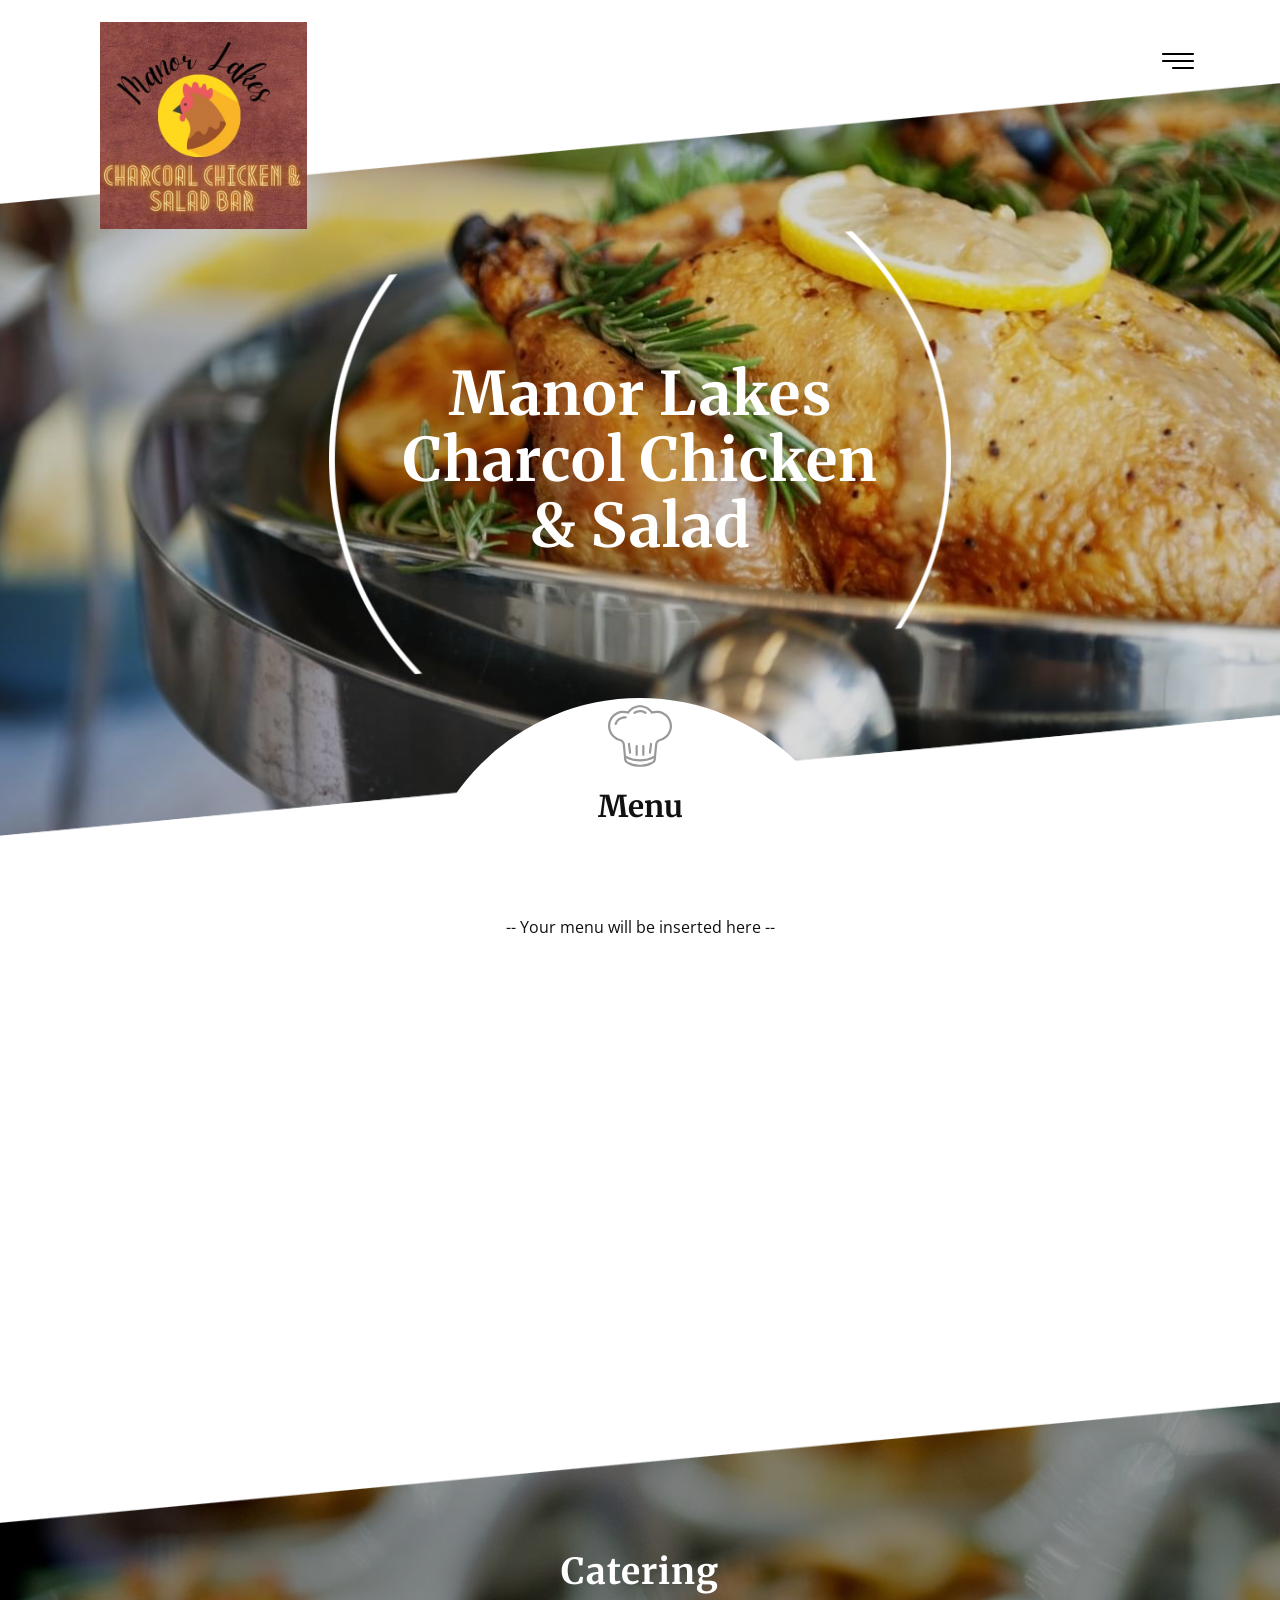
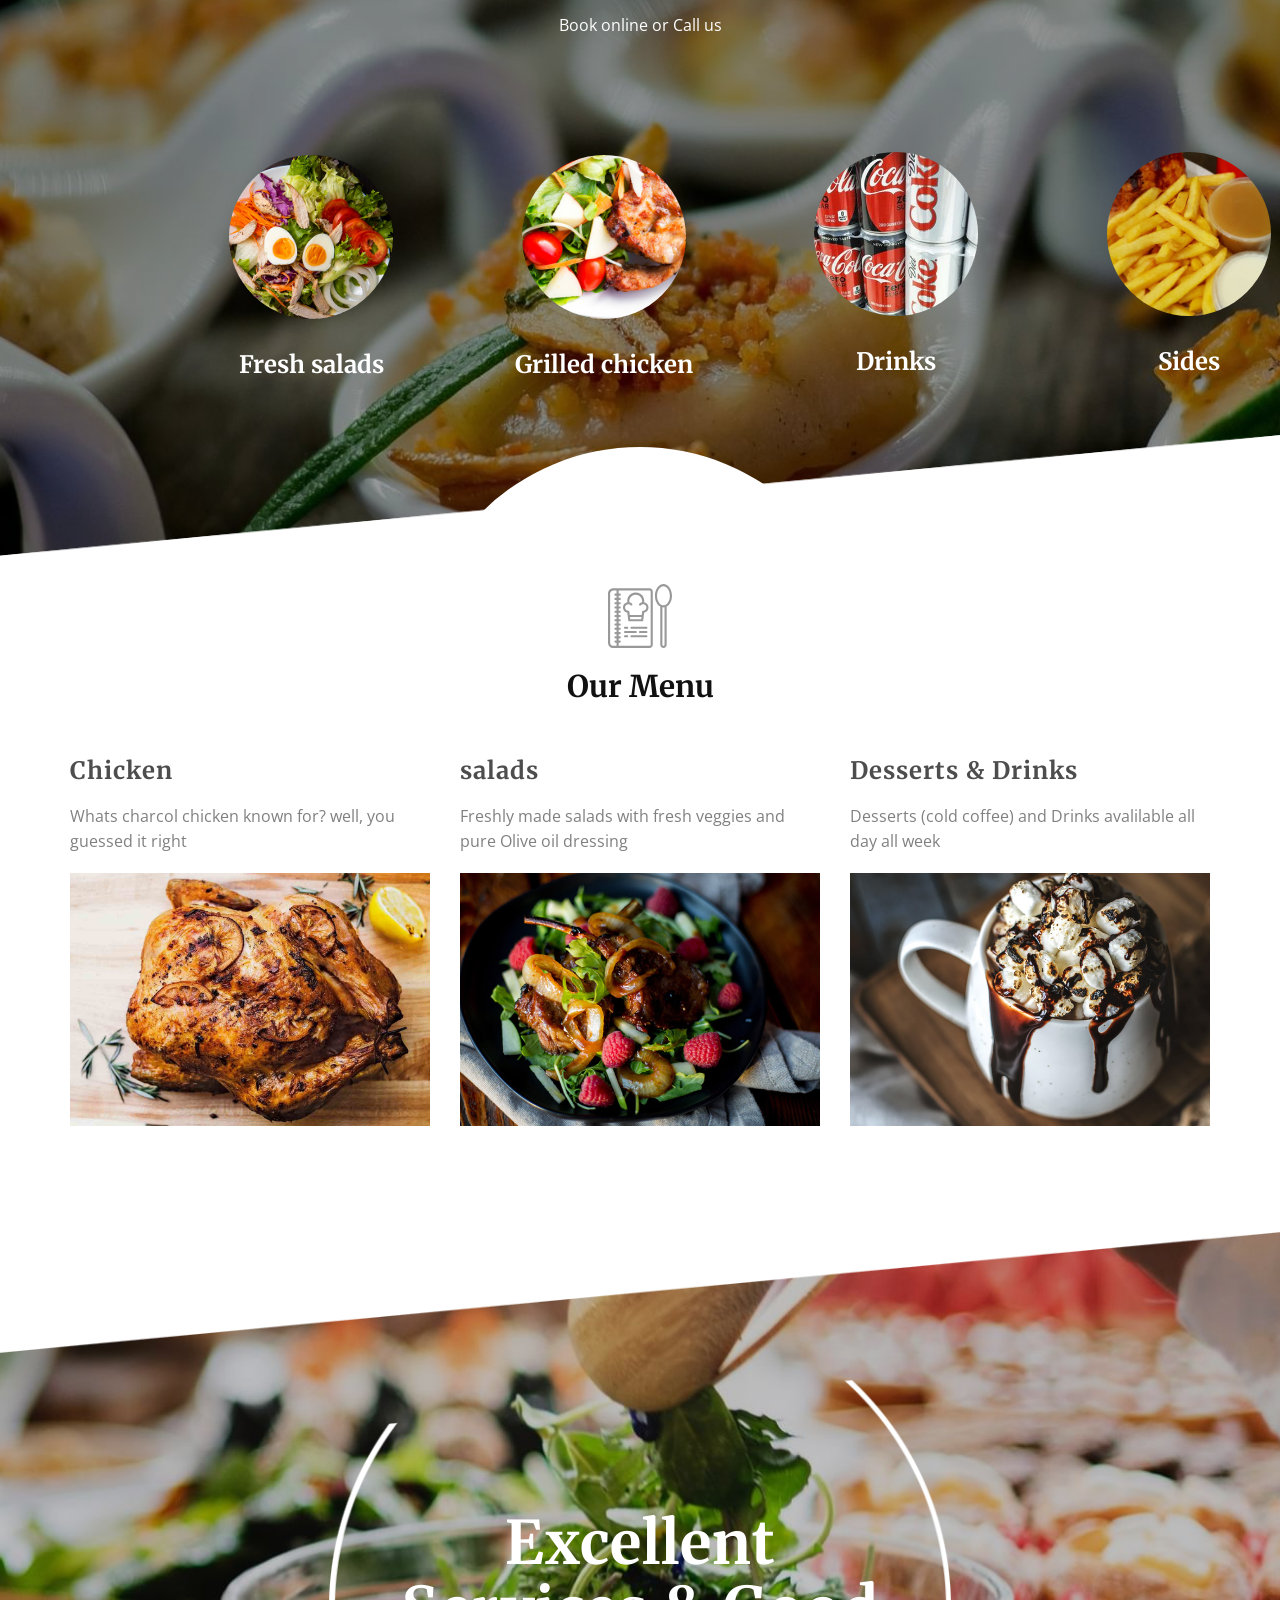
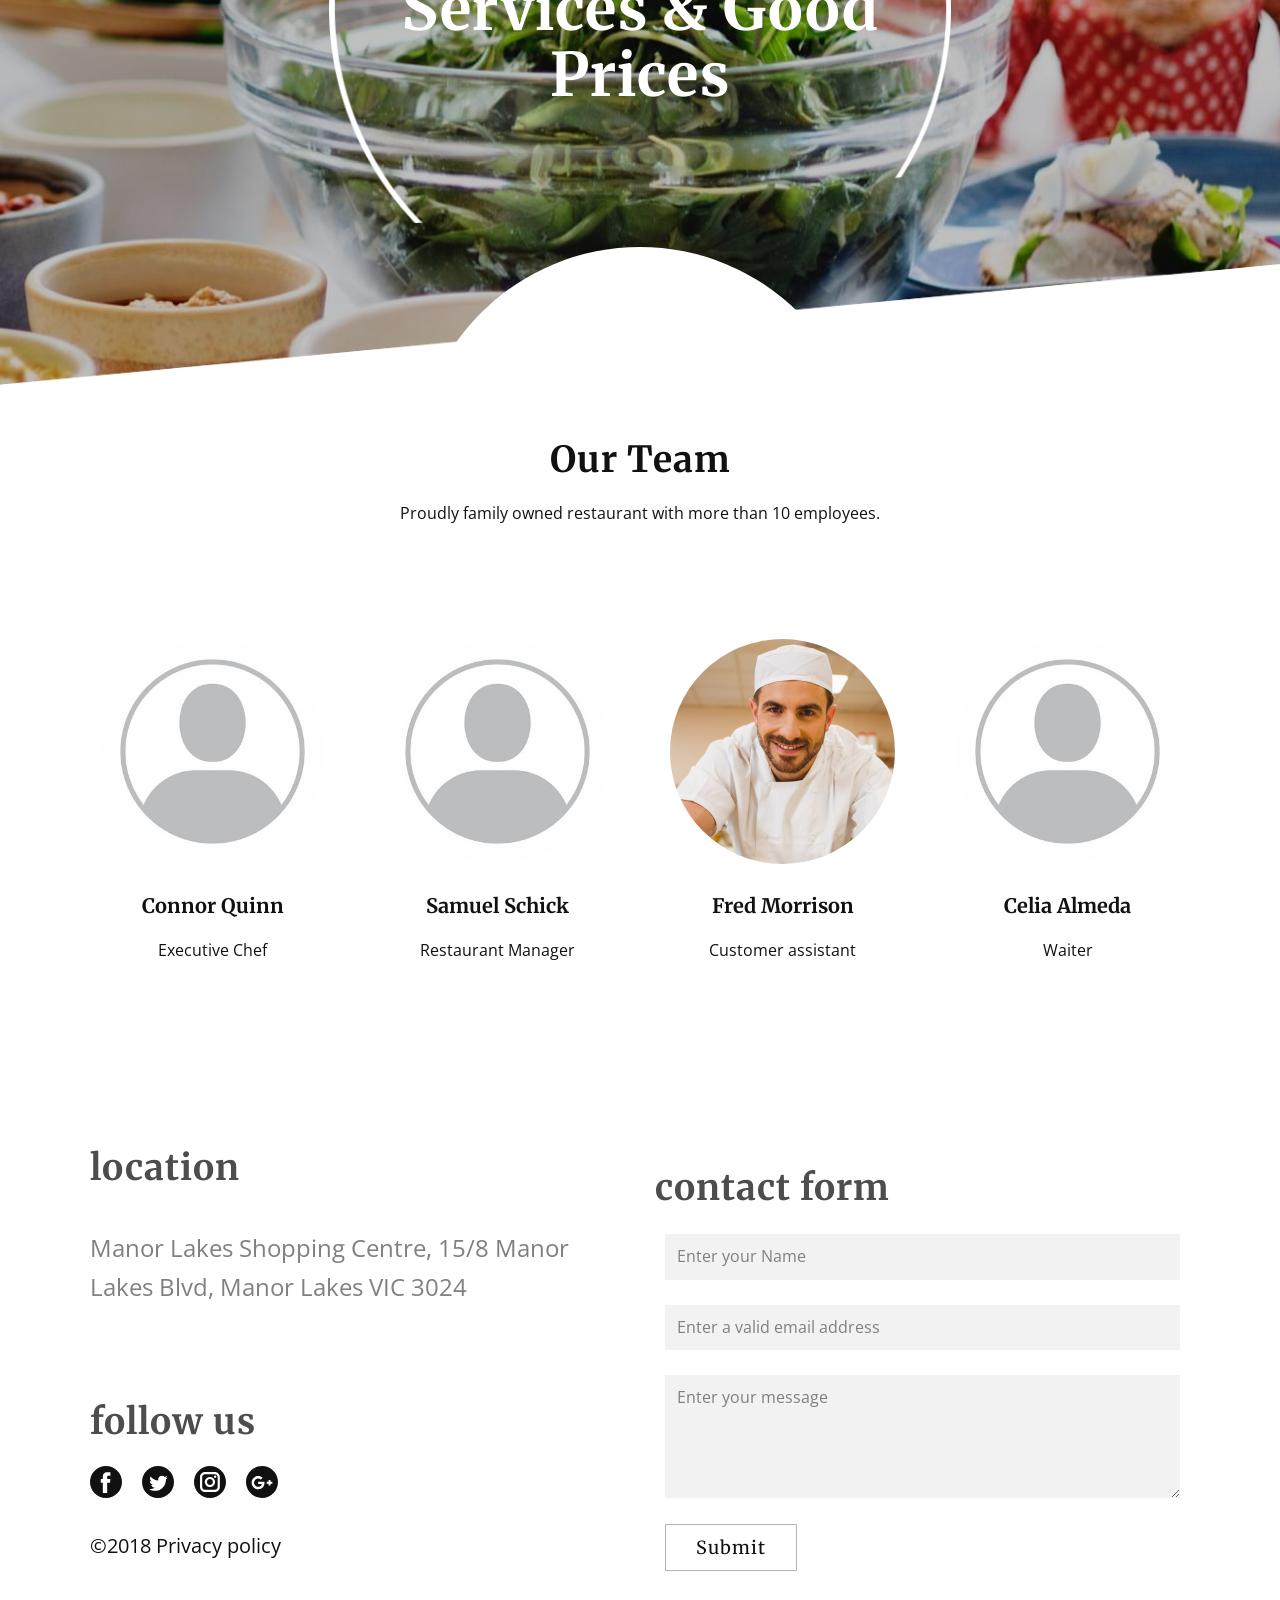
<file: index.html>
<!DOCTYPE html>
<html style="font-size: 16px;">
  <head>
    <meta name="viewport" content="width=device-width, initial-scale=1.0">
    <meta charset="utf-8">
    <meta name="keywords" content="Enjoy the
                      exceptional
                      flavor, hight quality, Enjoy the
                      exceptional
                      flavor">
    <meta name="description" content="">
    <meta name="page_type" content="np-template-header-footer-from-plugin">
    <title>Menu</title>
    <title>Contact</title>
    <title>About</title>


    <link rel="stylesheet" href="nicepage.css" media="screen">
<link rel="stylesheet" href="Page-2.css" media="screen">
    <script class="u-script" type="text/javascript" src="jquery-1.9.1.min.js" defer=""></script>
    <script class="u-script" type="text/javascript" src="nicepage.js" defer=""></script>
    <meta name="generator" content="Nicepage 3.23.8, nicepage.com">
    <link id="u-theme-google-font" rel="stylesheet" href="https://fonts.googleapis.com/css?family=Merriweather:300,300i,400,400i,700,700i,900,900i|Open+Sans:300,300i,400,400i,600,600i,700,700i,800,800i">
    
    
    
    
    
    
    
    
    
    
    <script type="application/ld+json">{
		"@context": "http://schema.org",
		"@type": "Organization",
		"name": "",
		"logo": "images/chick.jpeg"
}</script>
    <meta name="theme-color" content="#ff5126">
    <meta property="og:title" content="Menusa">
    <meta property="og:type" content="website">
  </head>
  <body data-home-page="https://website618741.nicepage.io/Page-2.html?version=5b42fac5-e768-43ec-b245-42ec8cf5adbe" data-home-page-title="Mesnu" class="u-body u-overlap"><header class="u-clearfix u-header u-header" id="sec-ae7a"><div class="u-clearfix u-sheet u-valign-middle-xs u-sheet-1">
        <nav class="u-align-left u-menu u-menu-dropdown u-nav-spacing-25 u-offcanvas u-menu-1" data-responsive-from="XL">
          <div class="menu-collapse" style="font-size: 1.25rem;">
            <a class="u-button-style u-nav-link u-text-black" href="#" style="padding: 6px 16px; font-size: calc(1em + 12px);">
              <svg class="u-svg-link" preserveAspectRatio="xMidYMin slice" viewBox="0 0 384.97 384.97" style="undefined"><use xlink:href="#svg-eb02"></use></svg>
              <svg xmlns="http://www.w3.org/2000/svg" xmlns:xlink="http://www.w3.org/1999/xlink" version="1.1" id="svg-eb02" x="0px" y="0px" viewBox="0 0 384.97 384.97" style="enable-background:new 0 0 384.97 384.97;" xml:space="preserve" class="u-svg-content"><g><g id="Menu_1_"><path d="M12.03,120.303h360.909c6.641,0,12.03-5.39,12.03-12.03c0-6.641-5.39-12.03-12.03-12.03H12.03    c-6.641,0-12.03,5.39-12.03,12.03C0,114.913,5.39,120.303,12.03,120.303z"></path><path d="M372.939,180.455H12.03c-6.641,0-12.03,5.39-12.03,12.03s5.39,12.03,12.03,12.03h360.909c6.641,0,12.03-5.39,12.03-12.03    S379.58,180.455,372.939,180.455z"></path><path d="M372.939,264.667H132.333c-6.641,0-12.03,5.39-12.03,12.03c0,6.641,5.39,12.03,12.03,12.03h240.606    c6.641,0,12.03-5.39,12.03-12.03C384.97,270.056,379.58,264.667,372.939,264.667z"></path>
</g><g></g><g></g><g></g><g></g><g></g><g></g>
</g><g></g><g></g><g></g><g></g><g></g><g></g><g></g><g></g><g></g><g></g><g></g><g></g><g></g><g></g><g></g></svg>
            </a>
          </div>
          <div class="u-nav-container">
            <ul class="u-nav u-spacing-25 u-unstyled u-nav-1"><li class="u-nav-item"><a class="u-button-style u-nav-link" href="Page-2.html" style="padding: 8px 0px;">Our Menu</a>

</li></ul>
          </div>
          <div class="u-nav-container-collapse">
            <div class="u-align-center u-black u-container-style u-inner-container-layout u-opacity u-opacity-95 u-sidenav">
              <div class="u-sidenav-overflow">
                <div class="u-menu-close"></div>
                <ul class="u-align-center u-nav u-popupmenu-items u-unstyled u-nav-2"><li class="u-nav-item"><a class="u-button-style u-nav-link" href="Page-2.html" style="padding: 8px 0px;">Our Menu</a>
                  <ul class="u-align-center u-nav u-popupmenu-items u-unstyled u-nav-2"><li class="u-nav-item"><a class="u-button-style u-nav-link" href="Page-2.html" style="padding: 8px 0px;">Contact us</a>
                    <ul class="u-align-center u-nav u-popupmenu-items u-unstyled u-nav-2"><li class="u-nav-item"><a class="u-button-style u-nav-link" href="Page-2.html" style="padding: 8px 0px;">About us</a>

</li></ul>
              </div>
            </div>
            <div class="u-black u-menu-overlay u-opacity u-opacity-70"></div>
          </div>
          <style class="darkreader darkreader--sync" media="screen"></style>
        </nav>
        <a href="#" class="u-image u-logo u-image-1" src="">
          <img src="images/chick.jpeg" class="u-logo-image u-logo-image-1">
        </a>
      </div><style class="darkreader darkreader--sync" media="screen"></style><style class="darkreader darkreader--sync" media="screen"></style><style class="darkreader darkreader--sync" media="screen"></style><style class="darkreader darkreader--sync" media="screen"></style><style class="darkreader darkreader--sync" media="screen"></style><style class="darkreader darkreader--sync" media="screen"></style></header>
    <style class="darkreader darkreader--sync" media="screen"></style>
    <style class="darkreader darkreader--sync" media="screen"></style>
    <style class="darkreader darkreader--sync" media="screen"></style>
    <section class="u-clearfix u-image u-shading u-section-1" id="carousel_020b">
      <style class="darkreader darkreader--sync" media="screen"></style>
      <style class="darkreader darkreader--sync" media="screen"></style>
      <style class="darkreader darkreader--sync" media="screen"></style>
      <style class="darkreader darkreader--sync" media="screen"></style>
      <style class="darkreader darkreader--sync" media="screen"></style>
      <div class="u-container-style u-expanded-width u-group u-image u-image-1">
        <div class="u-container-layout u-container-layout-1">
          <img src="images/bd59666e996bb8829ad08ab39512bc92.png" alt="" class="u-border-no-bottom u-border-no-left u-border-no-right u-border-no-top u-image u-image-contain u-image-default u-image-2">
          <div class="u-shape u-shape-circle u-white u-shape-1"></div>
        </div>
      </div>
      <div class="u-align-center u-border-no-bottom u-border-no-left u-border-no-right u-border-no-top u-container-style u-group u-group-2">
        <div class="u-container-layout u-valign-middle u-container-layout-2">
          <h1 class="u-text u-text-body-alt-color u-text-1">Manor Lakes<br> Charcol Chicken<br> & Salad
          </h1>
        </div>
      </div>
    </section>
    <section class="u-clearfix u-section-2" id="carousel_8173">
      <div class="u-clearfix u-sheet u-sheet-1">
        <div class="u-align-center u-container-style u-group u-group-1">
          <div class="u-container-layout u-container-layout-1"><span class="u-icon u-icon-circle u-text-grey-40 u-icon-1"><svg class="u-svg-link" preserveAspectRatio="xMidYMin slice" viewBox="0 0 58 58"><use xlink:href="#svg-5bf9"></use></svg><svg xmlns="http://www.w3.org/2000/svg" xmlns:xlink="http://www.w3.org/1999/xlink" version="1.1" id="svg-5bf9" x="0px" y="0px" viewBox="0 0 58 58" style="enable-background:new 0 0 58 58;" xml:space="preserve" class="u-svg-content"><g><path d="M45.768,6.161c-1.884-0.244-3.766-0.099-5.608,0.432C37.517,3.106,33.399,1.047,29,1.047s-8.517,2.06-11.16,5.546   c-1.842-0.529-3.724-0.675-5.608-0.432C5.318,7.057,0.06,12.974,0.001,19.925c-0.055,6.503,4.307,12.141,10.608,13.709   c1.496,0.372,2.6,1.653,2.746,3.188l0.838,8.803l-0.001,0l0.479,5.029c0.204,2.146,2.92,3.619,4.062,4.147   c0.163,0.075,0.294,0.131,0.381,0.167c3.142,1.323,6.514,1.984,9.886,1.984c3.371,0,6.74-0.661,9.877-1.982   c0.702-0.29,4.215-1.864,4.449-4.316l0.479-5.029l-0.001,0l0.838-8.803c0.146-1.535,1.25-2.816,2.746-3.188   C53.692,32.065,58.055,26.428,58,19.925C57.94,12.974,52.682,7.057,45.768,6.161z M38.108,53.125   c-5.789,2.438-12.429,2.439-18.222-0.002c-1.247-0.52-3.134-1.724-3.223-2.658l-0.124-1.298c3.955,1.912,8.137,2.88,12.46,2.88   s8.505-0.968,12.46-2.88l-0.124,1.298C41.248,51.399,39.36,52.604,38.108,53.125z M46.908,31.692   c-2.317,0.577-4.027,2.563-4.254,4.94l-0.968,10.162c-4.004,2.151-8.268,3.252-12.686,3.252s-8.682-1.101-12.686-3.252   l-0.968-10.162c-0.227-2.378-1.937-4.363-4.254-4.94c-5.4-1.344-9.139-6.176-9.092-11.75c0.051-5.958,4.56-11.029,10.489-11.797   c0.504-0.065,1.009-0.099,1.513-0.099c1.313,0,2.621,0.222,3.903,0.663l0.724,0.249l0.43-0.634C21.298,5.021,25.014,3.047,29,3.047   s7.702,1.974,9.941,5.278l0.43,0.634l0.724-0.249c1.774-0.61,3.596-0.8,5.416-0.564C51.439,8.913,55.949,13.984,56,19.942   C56.047,25.517,52.308,30.349,46.908,31.692z"></path><path d="M18.876,35.055c-0.548,0.068-0.937,0.568-0.868,1.116l1,8c0.063,0.506,0.494,0.876,0.991,0.876   c0.042,0,0.083-0.003,0.125-0.008c0.548-0.068,0.937-0.568,0.868-1.116l-1-8C19.923,35.374,19.418,34.992,18.876,35.055z"></path><path d="M26,37.047c-0.552,0-1,0.447-1,1v8c0,0.553,0.448,1,1,1s1-0.447,1-1v-8C27,37.494,26.552,37.047,26,37.047z"></path><path d="M39.124,35.055c-0.543-0.063-1.048,0.319-1.116,0.868l-1,8c-0.068,0.548,0.32,1.048,0.868,1.116   c0.042,0.005,0.084,0.008,0.125,0.008c0.497,0,0.928-0.37,0.991-0.876l1-8C40.061,35.623,39.672,35.123,39.124,35.055z"></path><path d="M32,37.047c-0.552,0-1,0.447-1,1v8c0,0.553,0.448,1,1,1c0.552,0,1-0.447,1-1v-8C33,37.494,32.552,37.047,32,37.047z"></path><path d="M16.011,11.047c-8.348-0.071-9.973,6.717-9.987,6.786c-0.119,0.539,0.223,1.072,0.762,1.19   c0.072,0.016,0.145,0.023,0.215,0.023c0.459,0,0.874-0.318,0.976-0.786c0.012-0.053,1.211-5.329,8.013-5.214   c0.535-0.037,1.005-0.438,1.011-0.989S16.563,11.053,16.011,11.047z"></path><path d="M23.389,7.255c-0.437,0.338-0.518,0.966-0.18,1.403c0.337,0.437,0.966,0.516,1.403,0.181   c0.041-0.033,4.222-3.182,8.816,0.027c0.174,0.122,0.374,0.181,0.572,0.181c0.316,0,0.626-0.149,0.821-0.428   c0.316-0.452,0.206-1.076-0.247-1.392C29.943,3.994,25.233,5.833,23.389,7.255z"></path>
</g><g></g><g></g><g></g><g></g><g></g><g></g><g></g><g></g><g></g><g></g><g></g><g></g><g></g><g></g><g></g></svg></span>
            <h3 class="u-text u-text-1">Menu</h3>
            <br> <br>
            <p>-- Your menu will be inserted here --</p>

          </div>
        </div>
        
       
      <style class="darkreader darkreader--sync" media="screen"></style>
      <style class="darkreader darkreader--sync" media="screen"></style>
      <style class="darkreader darkreader--sync" media="screen"></style>
      <style class="darkreader darkreader--sync" media="screen"></style>
      <style class="darkreader darkreader--sync" media="screen"></style>
    </section>
    <section class="u-clearfix u-image u-shading u-section-3" id="carousel_9de9">
      <style class="darkreader darkreader--sync" media="screen"></style>
      <style class="darkreader darkreader--sync" media="screen"></style>
      <style class="darkreader darkreader--sync" media="screen"></style>
      <style class="darkreader darkreader--sync" media="screen"></style>
      <style class="darkreader darkreader--sync" media="screen"></style>
      <div class="u-container-style u-expanded-width u-group u-image u-image-1">
        <div class="u-container-layout u-container-layout-1">
          <div class="u-shape u-shape-circle u-white u-shape-1"></div>
        </div>
      </div>
      <div class="u-clearfix u-gutter-30 u-layout-wrap u-layout-wrap-1">
        <div class="u-gutter-0 u-layout">
          <div class="u-layout-row">
            <div class="u-container-style u-layout-cell u-left-cell u-size-15 u-size-30-md u-layout-cell-1">
              <div class="u-container-layout u-valign-middle-xl u-valign-top-lg u-valign-top-md u-container-layout-2">
                <div alt="" class="u-image u-image-circle u-image-2"></div>
                <h4 class="u-align-center u-text u-text-1">Fresh salads</h4>
              </div>
            </div>
            <div class="u-container-style u-layout-cell u-size-15 u-size-30-md u-layout-cell-2">
              <div class="u-container-layout u-valign-middle-xl u-valign-top-lg u-valign-top-md u-container-layout-3">
                <div alt="" class="u-image u-image-circle u-image-3"></div>
                <h4 class="u-align-center u-text u-text-2">Grilled chicken</h4>
              </div>
            </div>
            <div class="u-container-style u-layout-cell u-size-15 u-size-30-md u-layout-cell-3">
              <div class="u-container-layout u-valign-top-md u-container-layout-4">
                <div alt="" class="u-image u-image-circle u-image-4"></div>
                <h4 class="u-align-center u-text u-text-3">Drinks</h4>
              </div>
            </div>
            <div class="u-container-style u-layout-cell u-right-cell u-size-15 u-size-30-md u-layout-cell-4">
              <div class="u-container-layout u-valign-top-md u-container-layout-5">
                <div alt="" class="u-image u-image-circle u-image-5"></div>
                <h4 class="u-align-center u-text u-text-4">Sides</h4>
              </div>
            </div>
          </div>
        </div>
      </div>
      <div class="u-align-center u-container-style u-group u-group-2">
        <div class="u-container-layout u-valign-middle u-container-layout-6">
          <h2 class="u-text u-text-5">Catering</h2>
          <p class="u-text u-text-6"> Book online or Call us</p>
        </div>
      </div>
    </section>
    <section class="u-clearfix u-expanded-width-xl u-section-4" id="carousel_b182">
      <div class="u-clearfix u-sheet u-sheet-1">
        <div class="u-align-center u-container-style u-group u-group-1">
          <div class="u-container-layout u-valign-middle u-container-layout-1"><span class="u-icon u-icon-circle u-text-grey-40 u-icon-1"><svg class="u-svg-link" preserveAspectRatio="xMidYMin slice" viewBox="0 0 512.00003 512.00003"><use xlink:href="#svg-4855"></use></svg><svg xmlns="http://www.w3.org/2000/svg" viewBox="0 0 512.00003 512.00003" id="svg-4855" class="u-svg-content"><path d="m42.667969 512h290.132812c14.136719 0 25.597657-11.460938 25.597657-25.601562v-426.664063c0-14.140625-11.460938-25.601563-25.597657-25.601563h-290.132812c-23.554688.027344-42.6406252 19.113282-42.667969 42.667969v392.53125c.0273438 23.554688 19.113281 42.640625 42.667969 42.667969zm298.664062-452.265625v426.664063c0 4.714843-3.820312 8.535156-8.53125 8.535156h-247.46875v-25.601563h8.535157c4.710937 0 8.53125-3.820312 8.53125-8.53125 0-4.714843-3.820313-8.535156-8.53125-8.535156h-8.535157v-17.066406h8.535157c4.710937 0 8.53125-3.820313 8.53125-8.53125 0-4.714844-3.820313-8.535157-8.53125-8.535157h-8.535157v-17.066406h8.535157c4.710937 0 8.53125-3.820312 8.53125-8.53125 0-4.714844-3.820313-8.535156-8.53125-8.535156h-8.535157v-17.066406h8.535157c4.710937 0 8.53125-3.820313 8.53125-8.535156 0-4.710938-3.820313-8.53125-8.53125-8.53125h-8.535157v-17.066407h8.535157c4.710937 0 8.53125-3.820312 8.53125-8.535156 0-4.710937-3.820313-8.53125-8.53125-8.53125h-8.535157v-17.066406h8.535157c4.710937 0 8.53125-3.820313 8.53125-8.535157 0-4.710937-3.820313-8.53125-8.53125-8.53125h-8.535157v-17.066406h8.535157c4.710937 0 8.53125-3.824218 8.53125-8.535156s-3.820313-8.535156-8.53125-8.535156h-8.535157v-17.066406h8.535157c4.710937 0 8.53125-3.820313 8.53125-8.53125 0-4.714844-3.820313-8.535157-8.53125-8.535157h-8.535157v-17.066406h8.535157c4.710937 0 8.53125-3.820313 8.53125-8.53125 0-4.714844-3.820313-8.535156-8.53125-8.535156h-8.535157v-17.066407h8.535157c4.710937 0 8.53125-3.820312 8.53125-8.53125 0-4.714843-3.820313-8.535156-8.53125-8.535156h-8.535157v-17.066406h8.535157c4.710937 0 8.53125-3.820312 8.53125-8.535156 0-4.710938-3.820313-8.53125-8.53125-8.53125h-8.535157v-17.066406h8.535157c4.710937 0 8.53125-3.820313 8.53125-8.535157 0-4.710937-3.820313-8.53125-8.53125-8.53125h-8.535157v-25.601562h247.46875c4.710938 0 8.53125 3.820312 8.53125 8.535156zm-324.265625 17.066406c0-14.140625 11.460938-25.601562 25.601563-25.601562h25.597656v25.601562h-8.53125c-4.714844 0-8.535156 3.820313-8.535156 8.53125 0 4.714844 3.820312 8.535157 8.535156 8.535157h8.53125v17.066406h-8.53125c-4.714844 0-8.535156 3.820312-8.535156 8.53125 0 4.714844 3.820312 8.535156 8.535156 8.535156h8.53125v17.066406h-8.53125c-4.714844 0-8.535156 3.820313-8.535156 8.535156 0 4.710938 3.820312 8.53125 8.535156 8.53125h8.53125v17.066407h-8.53125c-4.714844 0-8.535156 3.820312-8.535156 8.535156 0 4.710937 3.820312 8.53125 8.535156 8.53125h8.53125v17.066406h-8.53125c-4.714844 0-8.535156 3.820313-8.535156 8.535157 0 4.710937 3.820312 8.53125 8.535156 8.53125h8.53125v17.066406h-8.53125c-4.714844 0-8.535156 3.824218-8.535156 8.535156s3.820312 8.535156 8.535156 8.535156h8.53125v17.066406h-8.53125c-4.714844 0-8.535156 3.820313-8.535156 8.53125 0 4.714844 3.820312 8.535157 8.535156 8.535157h8.53125v17.066406h-8.53125c-4.714844 0-8.535156 3.820313-8.535156 8.53125 0 4.714844 3.820312 8.535156 8.535156 8.535156h8.53125v17.066407h-8.53125c-4.714844 0-8.535156 3.820312-8.535156 8.53125 0 4.714843 3.820312 8.535156 8.535156 8.535156h8.53125v17.066406h-8.53125c-4.714844 0-8.535156 3.820312-8.535156 8.535156 0 4.710938 3.820312 8.53125 8.535156 8.53125h8.53125v17.066406h-8.53125c-4.714844 0-8.535156 3.820313-8.535156 8.535157 0 4.710937 3.820312 8.53125 8.535156 8.53125h8.53125v17.066406h-8.53125c-4.714844 0-8.535156 3.820313-8.535156 8.535156 0 4.710938 3.820312 8.53125 8.535156 8.53125h8.53125v25.601563h-25.597656c-14.140625 0-25.601563-11.460938-25.601563-25.601563zm0 0"></path><path d="m154.503906 229.65625 3.414063 27.402344 4.265625 34.132812c.535156 4.277344 4.171875 7.484375 8.484375 7.476563h102.398437c4.304688-.003907 7.933594-3.207031 8.464844-7.476563l4.265625-34.132812 3.414063-27.402344c20.25-3.644531 35.003906-21.234375 35.0625-41.808594.058593-20.578125-14.59375-38.253906-34.824219-42.011718 3.71875-26.417969-8.292969-52.578126-30.75-66.976563-22.457031-14.402344-51.242188-14.402344-73.699219 0-22.457031 14.398437-34.46875 40.558594-30.75 66.976563-20.246094 3.738281-34.921875 21.421874-34.863281 42.011718.058593 20.585938 14.835937 38.1875 35.101562 41.808594zm67.363282 51.945312h-43.664063l-2.136719-17.066406h91.597656l-2.132812 17.066406zm-77.832032-111.976562c4.789063-4.8125 11.304688-7.511719 18.097656-7.492188h.972657l.855469.050782c6.425781.476562 12.4375 3.359375 16.835937 8.074218 3.246094 3.300782 8.53125 3.410157 11.914063.25 3.382812-3.164062 3.621093-8.449218.542968-11.90625-5.804687-6.1875-13.324218-10.492187-21.597656-12.367187-.632812-3.195313-.964844-6.441406-.988281-9.699219 0-28.277344 22.921875-51.203125 51.199219-51.203125 28.277343 0 51.199218 22.925781 51.199218 51.203125-.035156 3.261719-.378906 6.515625-1.023437 9.71875-8.273438 1.867188-15.796875 6.171875-21.597657 12.355469-2.171874 2.210937-2.976562 5.421875-2.101562 8.394531.878906 2.972656 3.296875 5.238282 6.320312 5.914063 3.023438.675781 6.179688-.335938 8.238282-2.652344 4.398437-4.714844 10.410156-7.597656 16.835937-8.074219l.855469-.050781h1.007812c9.144532 0 17.59375 4.878906 22.167969 12.800781s4.574219 17.679688 0 25.601563c-4.574219 7.917969-13.023437 12.800781-22.167969 12.800781-.363281.046875-.722656.117188-1.078124.210938-.605469.058593-1.203126.179687-1.78125.367187-.457032.183594-.898438.40625-1.316407.664063-.511719.273437-.996093.601562-1.441406.972656-.371094.359375-.710937.746094-1.015625 1.164062-.796875 1.273438-1.414062 2.652344-1.832031 4.09375l-3.339844 26.648438h-95.863281l-3.335938-26.65625c-.097656-.371094-.21875-.730469-.367187-1.082032-.199219-1.089843-.6875-2.105468-1.414063-2.9375-.332031-.460937-.703125-.886718-1.121094-1.269531-.410156-.339843-.855468-.640625-1.320312-.898437-.9375-.628906-2.027344-1-3.15625-1.066406-.355469-.097657-.71875-.171876-1.085938-.222657-10.355468.003907-19.691406-6.234375-23.65625-15.804687-3.960937-9.566406-1.769531-20.582032 5.558594-27.902344zm0 0"></path><path d="m136.535156 358.398438h17.066406c4.710938 0 8.53125-3.820313 8.53125-8.53125 0-4.714844-3.820312-8.535157-8.53125-8.535157h-17.066406c-4.714844 0-8.535156 3.820313-8.535156 8.535157 0 4.710937 3.820312 8.53125 8.535156 8.53125zm0 0"></path><path d="m307.199219 341.332031h-119.464844c-4.714844 0-8.535156 3.820313-8.535156 8.535157 0 4.710937 3.820312 8.53125 8.535156 8.53125h119.464844c4.714843 0 8.535156-3.820313 8.535156-8.53125 0-4.714844-3.820313-8.535157-8.535156-8.535157zm0 0"></path><path d="m153.601562 409.601562h-17.066406c-4.714844 0-8.535156 3.820313-8.535156 8.53125 0 4.714844 3.820312 8.535157 8.535156 8.535157h17.066406c4.710938 0 8.53125-3.820313 8.53125-8.535157 0-4.710937-3.820312-8.53125-8.53125-8.53125zm0 0"></path><path d="m307.199219 409.601562h-119.464844c-4.714844 0-8.535156 3.820313-8.535156 8.53125 0 4.714844 3.820312 8.535157 8.535156 8.535157h119.464844c4.714843 0 8.535156-3.820313 8.535156-8.535157 0-4.710937-3.820313-8.53125-8.535156-8.53125zm0 0"></path><path d="m136.535156 392.535156h85.332032c4.710937 0 8.53125-3.824218 8.53125-8.535156s-3.820313-8.535156-8.53125-8.535156h-85.332032c-4.714844 0-8.535156 3.824218-8.535156 8.535156s3.820312 8.535156 8.535156 8.535156zm0 0"></path><path d="m307.199219 375.464844h-51.199219c-4.710938 0-8.535156 3.824218-8.535156 8.535156s3.824218 8.535156 8.535156 8.535156h51.199219c4.714843 0 8.535156-3.824218 8.535156-8.535156s-3.820313-8.535156-8.535156-8.535156zm0 0"></path><path d="m443.734375 0c-37.640625 0-68.269531 42.113281-68.269531 93.867188 0 39.304687 17.683594 72.992187 42.667968 86.953124v305.578126c0 14.140624 11.460938 25.601562 25.601563 25.601562 14.136719 0 25.597656-11.460938 25.597656-25.601562v-305.578126c24.988281-13.960937 42.667969-47.648437 42.667969-86.953124 0-51.753907-30.625-93.867188-68.265625-93.867188zm8.53125 486.398438c0 4.714843-3.820313 8.535156-8.53125 8.535156-4.714844 0-8.535156-3.820313-8.535156-8.535156v-299.476563c5.636719 1.082031 11.429687 1.082031 17.066406 0zm5.316406-318.667969-.179687.070312c-8.703125 3.8125-18.601563 3.8125-27.304688 0l-.179687-.070312c-21.554688-9.097657-37.382813-38.722657-37.382813-73.863281 0-42.34375 22.960938-76.800782 51.199219-76.800782 28.234375 0 51.199219 34.457032 51.199219 76.800782 0 35.140624-15.828125 64.765624-37.351563 73.863281zm0 0"></path></svg></span>
            <h3 class="u-text u-text-1">Our Menu</h3>
          </div>
        </div>
        <div class="u-clearfix u-expanded-width-lg u-expanded-width-md u-expanded-width-xl u-expanded-width-xs u-gutter-30 u-layout-wrap u-layout-wrap-1">
          <div class="u-layout">
            <div class="u-layout-row">
              <div class="u-align-left-lg u-align-left-sm u-align-left-xs u-container-style u-layout-cell u-left-cell u-size-20 u-size-20-md u-layout-cell-1">
                <div class="u-container-layout u-valign-top-md">
                  <h2 class="u-text u-text-grey-70 u-text-2">Chicken</h2>
                  <p class="u-text u-text-grey-50 u-text-3"> Whats charcol chicken known for? well, you guessed it right</p>
                  <img src="images/56df4d594b6cfe89c3cab7a6f6be1b07.jpeg" alt="" class="u-expanded-width u-image u-image-default u-image-1">
                </div>
              </div>
              <div class="u-align-left-lg u-align-left-sm u-align-left-xs u-container-style u-layout-cell u-size-20 u-size-20-md u-layout-cell-2">
                <div class="u-container-layout u-valign-top-md">
                  <h2 class="u-text u-text-grey-70 u-text-4">salads</h2>
                  <p class="u-text u-text-grey-50 u-text-5">Freshly made salads with fresh veggies and pure Olive oil dressing</p>
                  <img src="images/9e0024470b0f8316708609efdc4d2f57.jpeg" alt="" class="u-expanded-width u-image u-image-default u-image-2">
                </div>
              </div>
              <div class="u-align-left-lg u-align-left-sm u-align-left-xs u-container-style u-layout-cell u-right-cell u-size-20 u-size-20-md u-layout-cell-3">
                <div class="u-container-layout u-valign-top-md">
                  <h2 class="u-text u-text-grey-70 u-text-6">Desserts & Drinks</h2>
                  <p class="u-text u-text-grey-50 u-text-7">Desserts (cold coffee) and Drinks avalilable all day all week</p>
                  <img src="images/b81dc61f5cc588090e947e2da8347594.jpeg" alt="" class="u-expanded-width u-image u-image-default u-image-3">
                </div>
              </div>
            </div>
          </div>
        </div>
      </div>
      <style class="darkreader darkreader--sync" media="screen"></style>
      <style class="darkreader darkreader--sync" media="screen"></style>
      <style class="darkreader darkreader--sync" media="screen"></style>
      <style class="darkreader darkreader--sync" media="screen"></style>
      <style class="darkreader darkreader--sync" media="screen"></style>
    </section>
    <section class="u-clearfix u-image u-shading u-section-5" id="carousel_d423">
      <style class="darkreader darkreader--sync" media="screen"></style>
      <style class="darkreader darkreader--sync" media="screen"></style>
      <style class="darkreader darkreader--sync" media="screen"></style>
      <style class="darkreader darkreader--sync" media="screen"></style>
      <style class="darkreader darkreader--sync" media="screen"></style>
      <div class="u-container-style u-expanded-width u-group u-image u-image-1">
        <div class="u-container-layout u-container-layout-1">
          <img src="images/bd59666e996bb8829ad08ab39512bc92.png" alt="" class="u-border-no-bottom u-border-no-left u-border-no-right u-border-no-top u-image u-image-contain u-image-default u-image-2">
          <div class="u-shape u-shape-circle u-white u-shape-1"></div>
        </div>
      </div>
      <div class="u-align-center u-border-no-bottom u-border-no-left u-border-no-right u-border-no-top u-container-style u-group u-group-2">
        <div class="u-container-layout u-valign-middle u-container-layout-2">
          <h1 class="u-text u-text-body-alt-color u-text-1">Excellent<br> Services &amp; good<br> Prices
          </h1>
        </div>
      </div>
    </section>
    <section class="u-clearfix u-section-6" id="sec-c3b4">
      <div class="u-clearfix u-sheet u-sheet-1">
        <div class="u-align-center u-container-style u-expanded-width-md u-expanded-width-sm u-expanded-width-xs u-group u-group-1">
          <div class="u-container-layout u-valign-middle u-container-layout-1">
            <h2 class="u-text u-text-1">Our Team</h2>
            <p class="u-text u-text-2">Proudly family owned restaurant with more than 10 employees. </p>
          </div>
        </div>
        <div class="u-clearfix u-expanded-width u-gutter-0 u-layout-wrap u-layout-wrap-1">
          <div class="u-layout">
            <div class="u-layout-row">
              <div class="u-align-center u-container-style u-layout-cell u-left-cell u-size-15 u-size-30-md u-layout-cell-1">
                <div class="u-container-layout u-valign-top u-container-layout-2">
                  <div alt="" class="u-align-left u-image u-image-circle u-image-1"></div>
                  <h5 class="u-custom-font u-heading-font u-text u-text-3">Connor Quinn</h5>
                  <p class="u-text u-text-4">Executive Chef</p>
                </div>
              </div>
              <div class="u-align-center u-container-style u-layout-cell u-size-15 u-size-30-md u-layout-cell-2">
                <div class="u-container-layout u-valign-top u-container-layout-3">
                  <div alt="" class="u-align-left u-image u-image-circle u-image-2"></div>
                  <h5 class="u-custom-font u-heading-font u-text u-text-5">Samuel Schick</h5>
                  <p class="u-text u-text-6">Restaurant Manager</p>
                </div>
              </div>
              <div class="u-align-center u-container-style u-layout-cell u-size-15 u-size-30-md u-layout-cell-3">
                <div class="u-container-layout u-valign-top u-container-layout-4">
                  <div alt="" class="u-align-left u-image u-image-circle u-image-3"></div>
                  <h5 class="u-custom-font u-heading-font u-text u-text-7">Fred Morrison</h5>
                  <p class="u-text u-text-8">Customer assistant </p>
                </div>
              </div>
              <div class="u-align-center u-container-style u-layout-cell u-right-cell u-size-15 u-size-30-md u-layout-cell-4">
                <div class="u-container-layout u-valign-top u-container-layout-5">
                  <div alt="" class="u-align-left u-image u-image-circle u-image-4"></div>
                  <h5 class="u-custom-font u-heading-font u-text u-text-9">Celia Almeda</h5>
                  <p class="u-text u-text-10">Waiter</p>
                </div>
              </div>
            </div>
          </div>
        </div>
      </div>
      <style class="darkreader darkreader--sync" media="screen"></style>
      <style class="darkreader darkreader--sync" media="screen"></style>
      <style class="darkreader darkreader--sync" media="screen"></style>
      <style class="darkreader darkreader--sync" media="screen"></style>
      <style class="darkreader darkreader--sync" media="screen"></style>
    </section>
    <section class="u-clearfix u-expanded-width-xl u-section-7" id="sec-3ced">
      <div class="u-clearfix u-sheet u-sheet-1">
        <div class="u-clearfix u-expanded-width u-gutter-30 u-layout-wrap u-layout-wrap-1">
          <div class="u-gutter-0 u-layout">
            <div class="u-layout-row">
              <div class="u-size-30">
                <div class="u-layout-col">
                  <div class="u-align-center-lg u-container-style u-layout-cell u-left-cell u-size-30 u-layout-cell-1">
                    <div class="u-container-layout u-valign-top-lg u-valign-top-xl u-container-layout-1">
                      <h2 class="u-text u-text-grey-70 u-text-1">location</h2>
                      <p class="u-text u-text-grey-50 u-text-2">Manor Lakes Shopping Centre, 15/8 Manor Lakes Blvd, Manor Lakes VIC 3024 &nbsp;
                      </p>
                    </div>
                  </div>
                  <div class="u-align-left u-container-style u-layout-cell u-left-cell u-size-30 u-layout-cell-2">
                    <div class="u-container-layout u-valign-middle-lg u-valign-top-md u-container-layout-2">
                      <h2 class="u-text u-text-grey-70 u-text-3">follow us</h2>
                      <div class="u-social-icons u-spacing-20 u-social-icons-1">
                        <a class="u-social-url" target="_blank" href=""><span class="u-icon u-icon-circle u-social-facebook u-social-icon u-icon-1"><svg class="u-svg-link" preserveAspectRatio="xMidYMin slice" viewBox="0 0 112.2 112.2"><use xlink:href="#svg-05cd"></use></svg><svg x="0px" y="0px" viewBox="0 0 112.2 112.2" style="enable-background:new 0 0 112.2 112.2;" xml:space="preserve" id="svg-05cd" class="u-svg-content"><path d="M56.1,0C25.1,0,0,25.1,0,56.1c0,31,25.1,56.1,56.1,56.1c31,0,56.1-25.1,56.1-56.1C112.2,25.1,87.1,0,56.1,0z M71.6,34.3h-8.2c-1.3,0-3.2,0.7-3.2,3.5v7.6h11.3l-1.3,12.9h-10V95H45V58.3h-7.2V45.4H45v-8.3c0-6,2.8-15.3,15.3-15.3l11.2,0V34.3z "></path></svg></span>
                        </a>
                        <a class="u-social-url" target="_blank" href=""><span class="u-icon u-icon-circle u-social-icon u-social-twitter u-icon-2"><svg class="u-svg-link" preserveAspectRatio="xMidYMin slice" viewBox="0 0 112.2 112.2"><use xlink:href="#svg-ed78"></use></svg><svg x="0px" y="0px" viewBox="0 0 112.2 112.2" style="enable-background:new 0 0 112.2 112.2;" xml:space="preserve" id="svg-ed78" class="u-svg-content"><path d="M56.1,0C25.1,0,0,25.1,0,56.1s25.1,56.1,56.1,56.1s56.1-25.1,56.1-56.1S87.1,0,56.1,0z M83.8,47.3 c0,0.6,0,1.2,0,1.7c0,17.7-13.5,38.2-38.2,38.2c-7.6,0-14.6-2.2-20.6-6c1,0.1,2.1,0.2,3.2,0.2c6.3,0,12.1-2.1,16.7-5.7 c-5.9-0.1-10.8-4-12.5-9.3c0.8,0.2,1.7,0.2,2.5,0.2c1.2,0,2.4-0.2,3.5-0.5c-6.1-1.2-10.8-6.7-10.8-13.1c0-0.1,0-0.1,0-0.2 c1.8,1,3.9,1.6,6.1,1.7c-3.6-2.4-6-6.5-6-11.2c0-2.5,0.7-4.8,1.8-6.7c6.6,8.1,16.5,13.5,27.6,14c-0.2-1-0.3-2-0.3-3.1 c0-7.4,6-13.4,13.4-13.4c3.9,0,7.3,1.6,9.8,4.2c3.1-0.6,5.9-1.7,8.5-3.3c-1,3.1-3.1,5.8-5.9,7.4c2.7-0.3,5.3-1,7.7-2.1 C88.7,43,86.4,45.4,83.8,47.3z"></path></svg></span>
                        </a>
                        <a class="u-social-url" target="_blank" href=""><span class="u-icon u-icon-circle u-social-icon u-social-instagram u-icon-3"><svg class="u-svg-link" preserveAspectRatio="xMidYMin slice" viewBox="0 0 112.2 112.2"><use xlink:href="#svg-556d"></use></svg><svg x="0px" y="0px" viewBox="0 0 112.2 112.2" style="enable-background:new 0 0 112.2 112.2;" xml:space="preserve" id="svg-556d" class="u-svg-content"><path d="M56.1,0C25.1,0,0,25.1,0,56.1c0,31,25.1,56.1,56.1,56.1c31,0,56.1-25.1,56.1-56.1C112.2,25.1,87.1,0,56.1,0z M90.6,73.4c0,9.6-7.8,17.5-17.5,17.5H38.6c-9.6,0-17.5-7.9-17.5-17.6V38.8c0-9.6,7.8-17.5,17.5-17.5h34.5c9.6,0,17.5,7.8,17.5,17.5 V73.4z"></path><path d="M73.1,28.9H38.6c-5.4,0-9.9,4.4-9.9,9.9v34.5c0,5.4,4.4,9.9,9.9,9.9h34.5c5.4,0,9.9-4.4,9.9-9.9V38.8 C83,33.4,78.6,28.9,73.1,28.9z M55.9,74C46,74,38,66,38,56.1c0-9.9,8-17.9,17.9-17.9c9.9,0,17.9,8,17.9,17.9 C73.8,66,65.8,74,55.9,74z M74.3,41.9c-2.3,0-4.2-1.9-4.2-4.2s1.9-4.2,4.2-4.2c2.3,0,4.2,1.9,4.2,4.2S76.6,41.9,74.3,41.9z"></path><path d="M55.9,45.8c-5.7,0-10.4,4.6-10.3,10.3c0,5.7,4.6,10.3,10.3,10.3s10.3-4.6,10.3-10.3 C66.2,50.4,61.6,45.8,55.9,45.8z"></path></svg></span>
                        </a>
                        <a class="u-social-url" target="_blank" href=""><span class="u-icon u-icon-circle u-social-google u-social-icon u-icon-4"><svg class="u-svg-link" preserveAspectRatio="xMidYMin slice" viewBox="0 0 112.2 112.2"><use xlink:href="#svg-af15"></use></svg><svg x="0px" y="0px" viewBox="0 0 112.2 112.2" style="enable-background:new 0 0 112.2 112.2;" xml:space="preserve" id="svg-af15" class="u-svg-content"><path d="M56.1,0C25.1,0,0,25.1,0,56.1s25.1,56.1,56.1,56.1c31,0,56.1-25.1,56.1-56.1S87.1,0,56.1,0z M60.1,73.8 c-5.7,7.4-16.3,9.5-24.9,6.6c-9.1-3-15.8-12.2-15.6-21.9c-0.5-11.9,10-22.9,21.9-23.1c6.1-0.5,12,1.8,16.6,5.7 c-1.9,2.1-3.8,4.1-5.9,6.1c-4.1-2.5-8.9-4.3-13.7-2.7c-7.6,2.2-12.3,11.2-9.4,18.7c2.3,7.8,11.8,12.1,19.3,8.8 c3.9-1.4,6.4-4.9,7.5-8.8c-4.4-0.1-8.8,0-13.3-0.2c0-2.6,0-5.2,0-7.9c7.4,0,14.7,0,22.1,0C65.2,61.8,64.2,68.7,60.1,73.8z M92.3,61.9c-2.2,0-4.4,0-6.6,0c0,2.2,0,4.4,0,6.6c-2.2,0-4.4,0-6.6,0c0-2.2,0-4.4,0-6.6c-2.2,0-4.4,0-6.6,0c0-2.2,0-4.4,0-6.6 c2.2,0,4.4,0,6.6,0c0-2.2,0-4.4,0.1-6.6c2.2,0,4.4,0,6.6,0c0,2.2,0,4.4,0,6.6c2.2,0,4.4,0,6.6,0C92.3,57.5,92.3,59.7,92.3,61.9z"></path></svg></span>
                        </a>
                      </div>
                      <p class="u-text u-text-4">©2018 Privacy policy</p>
                    </div>
                  </div>
                </div>
              </div>
              <div class="u-size-30">
                <div class="u-layout-row">
                  <div class="u-align-left-lg u-align-left-md u-container-style u-layout-cell u-right-cell u-size-60 u-layout-cell-3">
                    <div class="u-container-layout u-valign-top-lg u-container-layout-3">
                      <h2 class="u-text u-text-grey-70 u-text-5">contact form</h2>
                      <div class="u-expanded-width-md u-expanded-width-sm u-form u-form-1">
                        <form action="https://nicepage.com/editor/Forms/Process" method="POST" class="u-block-9e38-21 u-clearfix u-form-spacing-25 u-form-vertical u-inner-form" source="email"><!-- hidden inputs for siteId and pageId -->
                          <input type="hidden" id="siteId" name="siteId" value="618741">
                          <input type="hidden" id="pageId" name="pageId" value="618742">
                          <div class="u-form-group u-form-name">
                            <label for="name-e4cc" class="u-form-control-hidden u-label">Name</label>
                            <input type="text" placeholder="Enter your Name" id="name-e4cc" name="name" class="u-border-no-bottom u-border-no-left u-border-no-right u-border-no-top u-grey-5 u-input u-input-rectangle" required="">
                          </div><!-- always visible -->
                          <div class="u-form-email u-form-group">
                            <label for="email-e4cc" class="u-form-control-hidden u-label">Email</label>
                            <input type="email" placeholder="Enter a valid email address" id="email-e4cc" name="email" class="u-border-no-bottom u-border-no-left u-border-no-right u-border-no-top u-grey-5 u-input u-input-rectangle" required="">
                          </div>
                          <div class="u-form-group u-form-message">
                            <label for="message-e4cc" class="u-form-control-hidden u-label">Message</label>
                            <textarea placeholder="Enter your message" rows="4" cols="50" id="message-e4cc" name="message" class="u-border-no-bottom u-border-no-left u-border-no-right u-border-no-top u-grey-5 u-input u-input-rectangle" required=""></textarea>
                          </div>
                          <div class="u-form-group u-form-submit">
                            <a href="#" class="u-btn u-btn-submit u-button-style">Submit</a>
                            <input type="submit" value="submit" class="u-form-control-hidden u-grey-5">
                          </div>
                          <div class="u-form-send-message u-form-send-success"> Thank you! Your message has been sent. </div>
                          <div class="u-form-send-error u-form-send-message"> Unable to send your message. Please fix errors then try again. </div>
                          <input type="hidden" value="" name="recaptchaResponse">
                        </form>
                      </div>
                    </div>
                  </div>
                </div>
              </div>
            </div>
          </div>
        </div>
      </div>
      <style class="darkreader darkreader--sync" media="screen"></style>
      <style class="darkreader darkreader--sync" media="screen"></style>
      <style class="darkreader darkreader--sync" media="screen"></style>
      <style class="darkreader darkreader--sync" media="screen"></style>
      <style class="darkreader darkreader--sync" media="screen"></style>
    </section>
   
  </body>
</html>
</file>
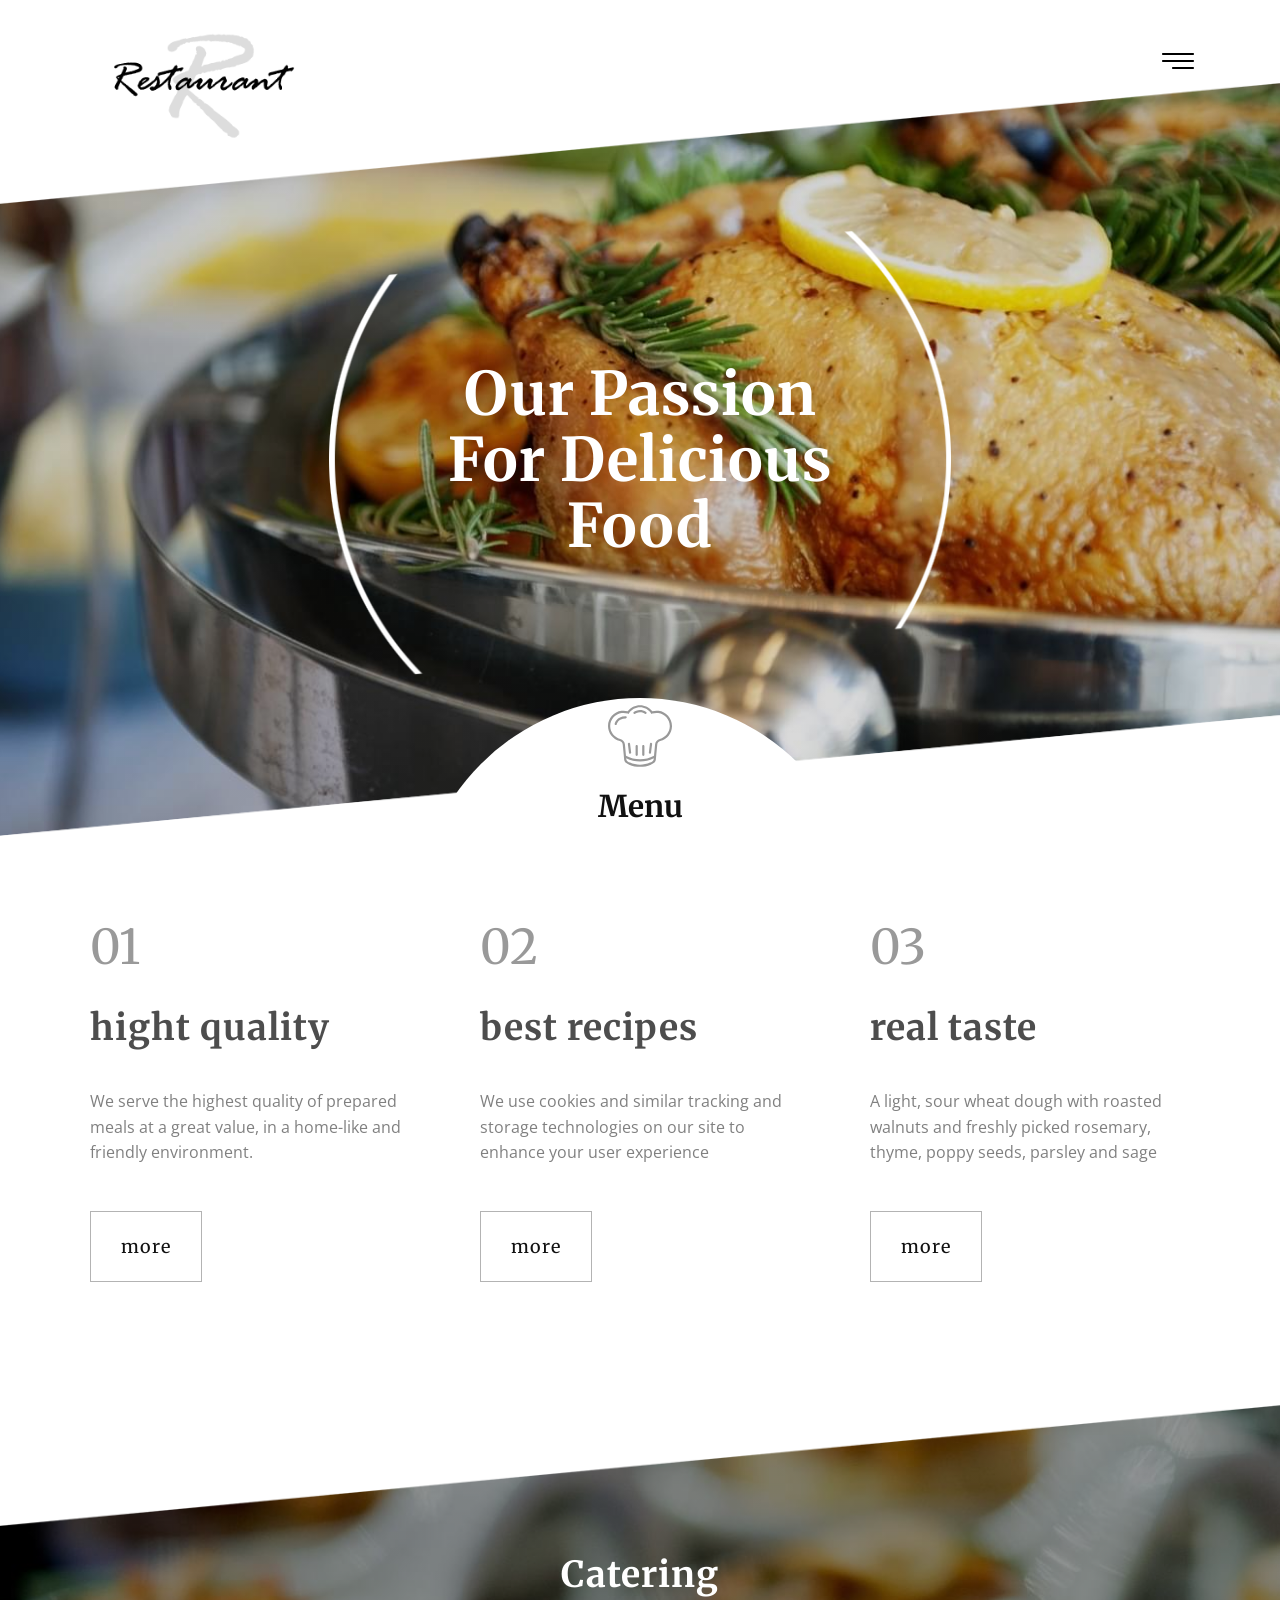
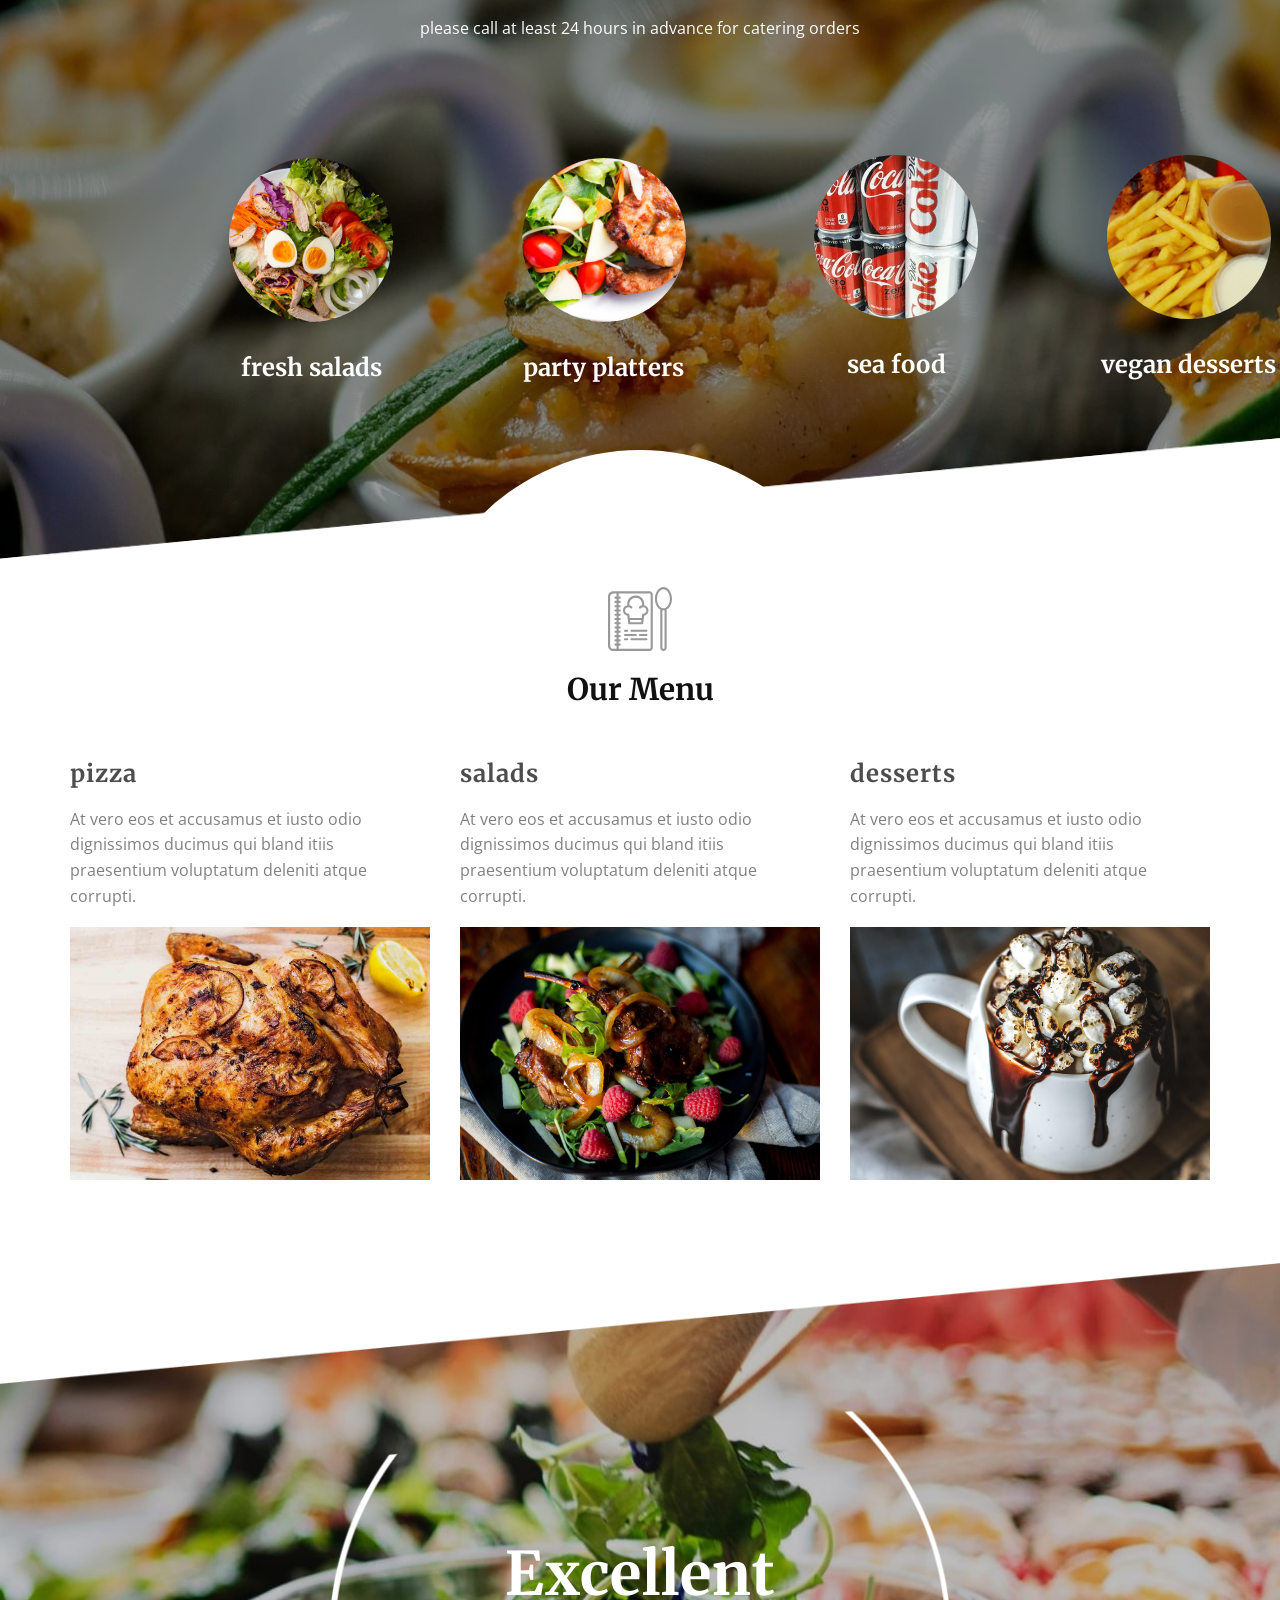
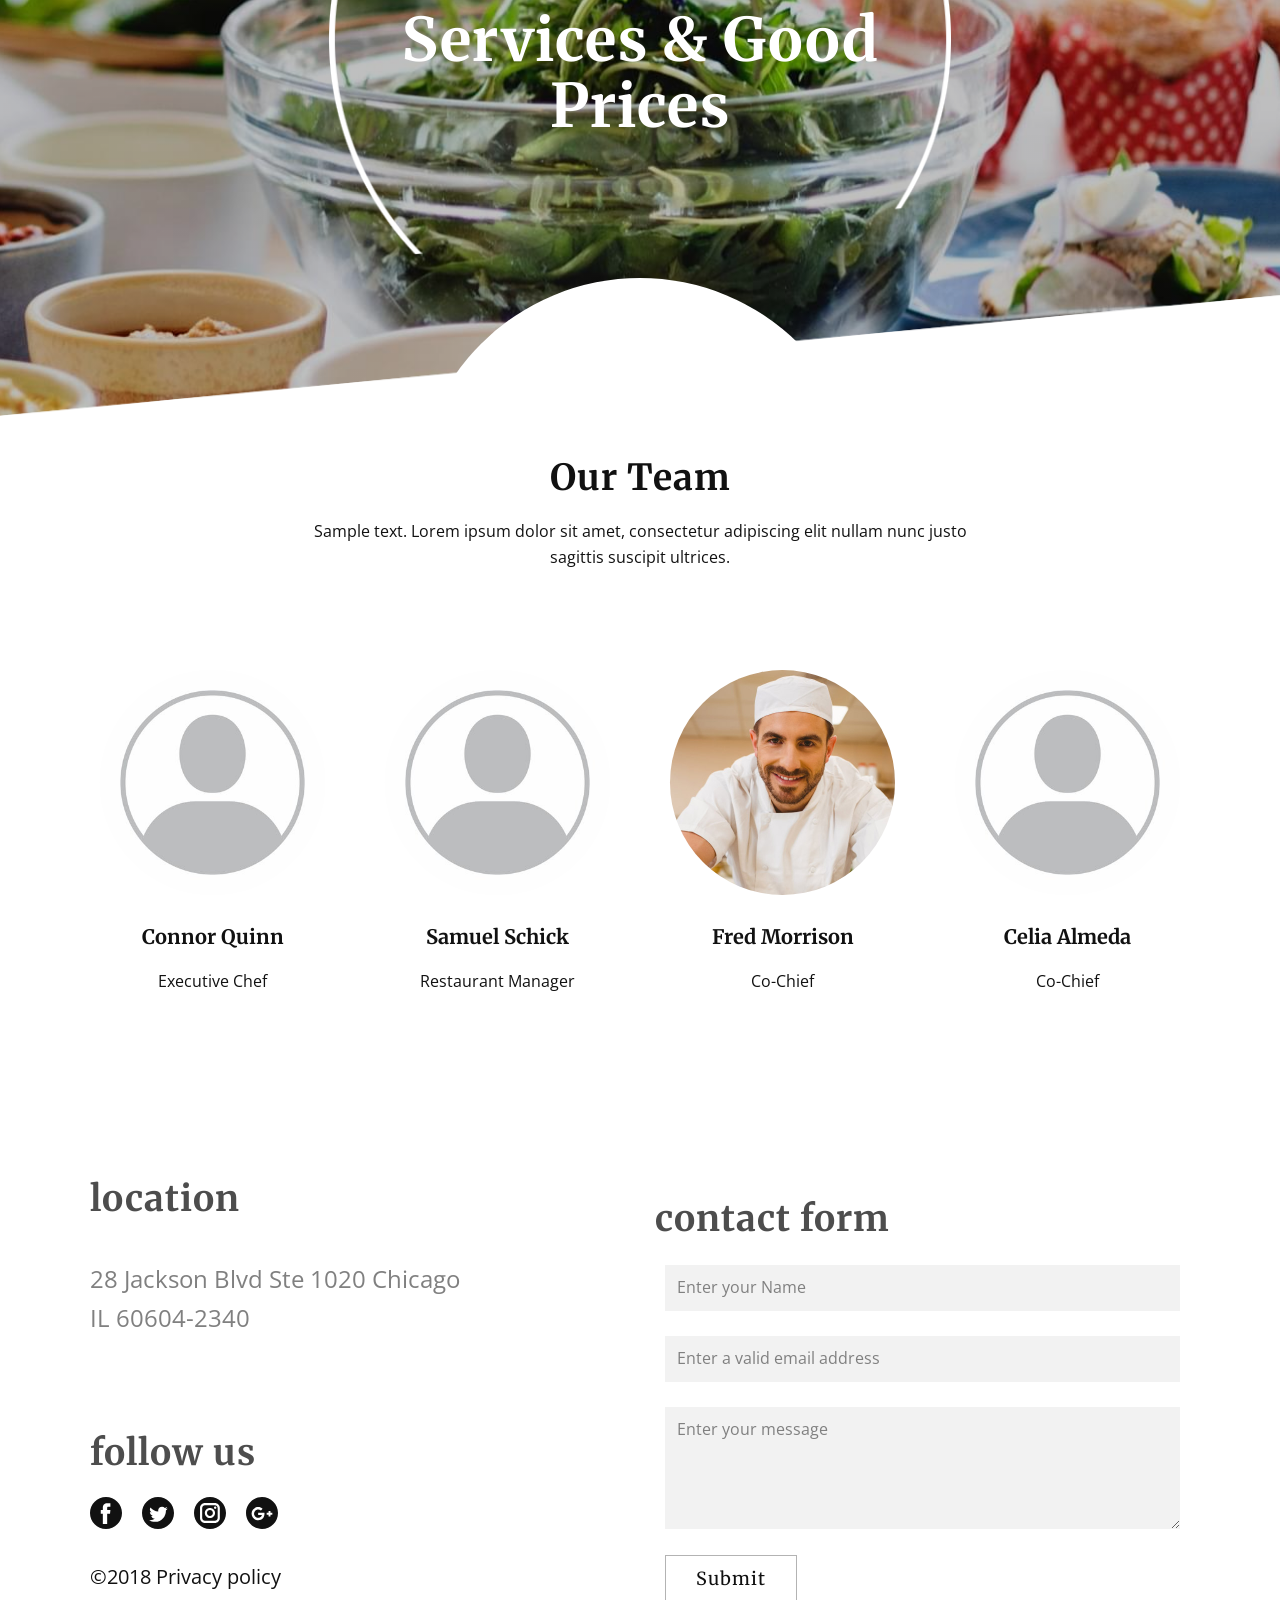
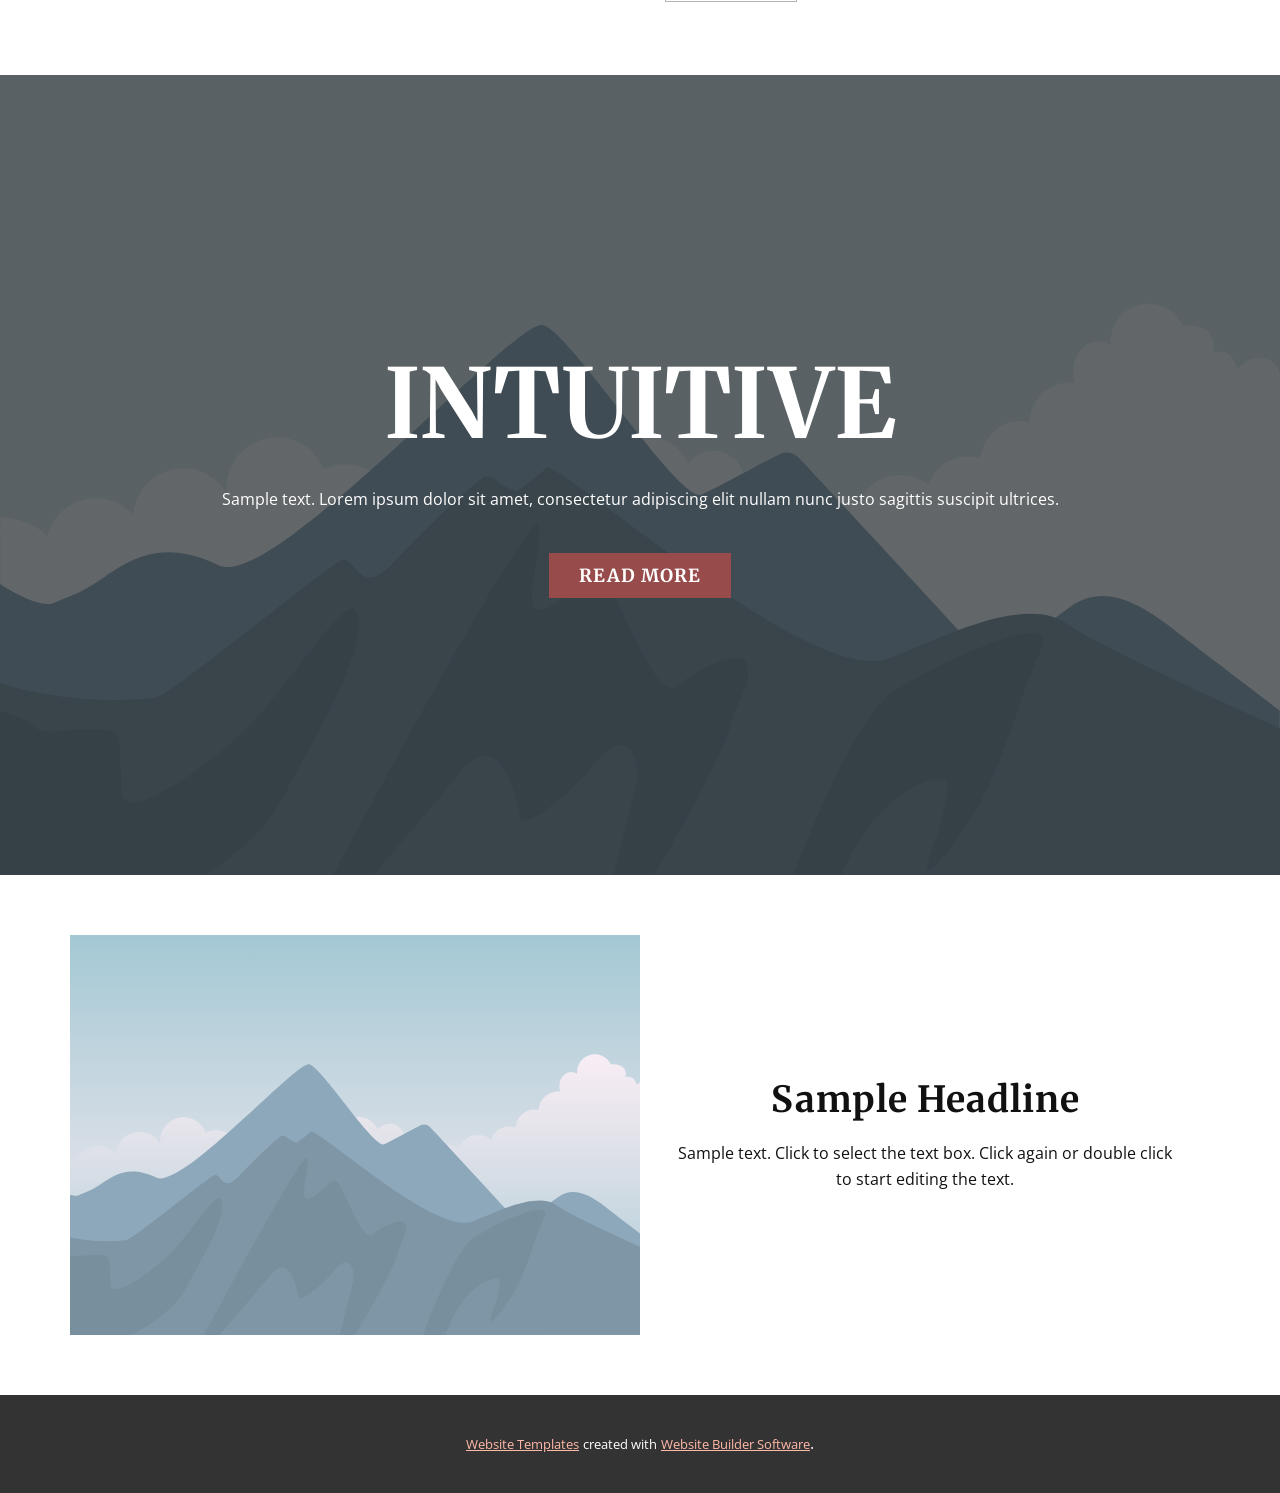
<file: Page-2.html>
<!DOCTYPE html>
<html style="font-size: 16px;">
  <head>
    <meta name="viewport" content="width=device-width, initial-scale=1.0">
    <meta charset="utf-8">
    <meta name="keywords" content="Enjoy the
                      exceptional
                      flavor, hight quality, Enjoy the
                      exceptional
                      flavor">
    <meta name="description" content="">
    <meta name="page_type" content="np-template-header-footer-from-plugin">
    <title>Page 2</title>
    <link rel="stylesheet" href="nicepage.css" media="screen">
<link rel="stylesheet" href="Page-2.css" media="screen">
    <script class="u-script" type="text/javascript" src="jquery-1.9.1.min.js" defer=""></script>
    <script class="u-script" type="text/javascript" src="nicepage.js" defer=""></script>
    <meta name="generator" content="Nicepage 3.23.8, nicepage.com">
    <link id="u-theme-google-font" rel="stylesheet" href="https://fonts.googleapis.com/css?family=Merriweather:300,300i,400,400i,700,700i,900,900i|Open+Sans:300,300i,400,400i,600,600i,700,700i,800,800i">
    
    
    
    
    
    
    
    
    
    
    <script type="application/ld+json">{
		"@context": "http://schema.org",
		"@type": "Organization",
		"name": "",
		"logo": "images/51417a6d3ee82530e9117219a42fd762.png"
}</script>
    <meta name="theme-color" content="#ff5126">
    <meta property="og:title" content="Pagwe 2">
    <meta property="og:type" content="website">
  </head>
  <body class="u-body u-overlap"><header class="u-clearfix u-header u-header" id="sec-ae7a"><div class="u-clearfix u-sheet u-valign-middle-xs u-sheet-1">
        <nav class="u-align-left u-menu u-menu-dropdown u-nav-spacing-25 u-offcanvas u-menu-1" data-responsive-from="XL">
          <div class="menu-collapse" style="font-size: 1.25rem;">
            <a class="u-button-style u-nav-link u-text-black" href="#" style="padding: 6px 16px; font-size: calc(1em + 12px);">
              <svg class="u-svg-link" preserveAspectRatio="xMidYMin slice" viewBox="0 0 384.97 384.97" style="undefined"><use xlink:href="#svg-eb02"></use></svg>
              <svg xmlns="http://www.w3.org/2000/svg" xmlns:xlink="http://www.w3.org/1999/xlink" version="1.1" id="svg-eb02" x="0px" y="0px" viewBox="0 0 384.97 384.97" style="enable-background:new 0 0 384.97 384.97;" xml:space="preserve" class="u-svg-content"><g><g id="Menu_1_"><path d="M12.03,120.303h360.909c6.641,0,12.03-5.39,12.03-12.03c0-6.641-5.39-12.03-12.03-12.03H12.03    c-6.641,0-12.03,5.39-12.03,12.03C0,114.913,5.39,120.303,12.03,120.303z"></path><path d="M372.939,180.455H12.03c-6.641,0-12.03,5.39-12.03,12.03s5.39,12.03,12.03,12.03h360.909c6.641,0,12.03-5.39,12.03-12.03    S379.58,180.455,372.939,180.455z"></path><path d="M372.939,264.667H132.333c-6.641,0-12.03,5.39-12.03,12.03c0,6.641,5.39,12.03,12.03,12.03h240.606    c6.641,0,12.03-5.39,12.03-12.03C384.97,270.056,379.58,264.667,372.939,264.667z"></path>
</g><g></g><g></g><g></g><g></g><g></g><g></g>
</g><g></g><g></g><g></g><g></g><g></g><g></g><g></g><g></g><g></g><g></g><g></g><g></g><g></g><g></g><g></g></svg>
            </a>
          </div>
          <div class="u-nav-container">
            <ul class="u-nav u-spacing-25 u-unstyled u-nav-1"><li class="u-nav-item"><a class="u-button-style u-nav-link" href="Page-2.html" style="padding: 8px 0px;">pg</a>
</li></ul>
          </div>
          <div class="u-nav-container-collapse">
            <div class="u-align-center u-black u-container-style u-inner-container-layout u-opacity u-opacity-95 u-sidenav">
              <div class="u-sidenav-overflow">
                <div class="u-menu-close"></div>
                <ul class="u-align-center u-nav u-popupmenu-items u-unstyled u-nav-2"><li class="u-nav-item"><a class="u-button-style u-nav-link" href="Page-2.html" style="padding: 8px 0px;">Our Menu</a>
                  <ul class="u-align-center u-nav u-popupmenu-items u-unstyled u-nav-2"><li class="u-nav-item"><a class="u-button-style u-nav-link" href="Page-2.html" style="padding: 8px 0px;">Contact us</a>
                    <ul class="u-align-center u-nav u-popupmenu-items u-unstyled u-nav-2"><li class="u-nav-item"><a class="u-button-style u-nav-link" href="Page-2.html" style="padding: 8px 0px;">About us</a>


</li></ul>
              </div>
            </div>
            <div class="u-black u-menu-overlay u-opacity u-opacity-70"></div>
          </div>
          <style class="darkreader darkreader--sync" media="screen"></style>
        </nav>
        <a href="#" class="u-image u-logo u-image-1" src="">
          <img src="images/51417a6d3ee82530e9117219a42fd762.png" class="u-logo-image u-logo-image-1">
        </a>
      </div><style class="darkreader darkreader--sync" media="screen"></style><style class="darkreader darkreader--sync" media="screen"></style><style class="darkreader darkreader--sync" media="screen"></style><style class="darkreader darkreader--sync" media="screen"></style><style class="darkreader darkreader--sync" media="screen"></style><style class="darkreader darkreader--sync" media="screen"></style></header>
    <style class="darkreader darkreader--sync" media="screen"></style>
    <style class="darkreader darkreader--sync" media="screen"></style>
    <style class="darkreader darkreader--sync" media="screen"></style>
    <section class="u-clearfix u-image u-shading u-section-1" id="carousel_020b">
      <style class="darkreader darkreader--sync" media="screen"></style>
      <style class="darkreader darkreader--sync" media="screen"></style>
      <style class="darkreader darkreader--sync" media="screen"></style>
      <style class="darkreader darkreader--sync" media="screen"></style>
      <style class="darkreader darkreader--sync" media="screen"></style>
      <div class="u-container-style u-expanded-width u-group u-image u-image-1">
        <div class="u-container-layout u-container-layout-1">
          <img src="images/bd59666e996bb8829ad08ab39512bc92.png" alt="" class="u-border-no-bottom u-border-no-left u-border-no-right u-border-no-top u-image u-image-contain u-image-default u-image-2">
          <div class="u-shape u-shape-circle u-white u-shape-1"></div>
        </div>
      </div>
      <div class="u-align-center u-border-no-bottom u-border-no-left u-border-no-right u-border-no-top u-container-style u-group u-group-2">
        <div class="u-container-layout u-valign-middle u-container-layout-2">
          <h1 class="u-text u-text-body-alt-color u-text-1">Our Passion<br> For Delicious<br> food
          </h1>
        </div>
      </div>
    </section>
    <section class="u-clearfix u-section-2" id="carousel_8173">
      <div class="u-clearfix u-sheet u-sheet-1">
        <div class="u-align-center u-container-style u-group u-group-1">
          <div class="u-container-layout u-container-layout-1"><span class="u-icon u-icon-circle u-text-grey-40 u-icon-1"><svg class="u-svg-link" preserveAspectRatio="xMidYMin slice" viewBox="0 0 58 58"><use xlink:href="#svg-5bf9"></use></svg><svg xmlns="http://www.w3.org/2000/svg" xmlns:xlink="http://www.w3.org/1999/xlink" version="1.1" id="svg-5bf9" x="0px" y="0px" viewBox="0 0 58 58" style="enable-background:new 0 0 58 58;" xml:space="preserve" class="u-svg-content"><g><path d="M45.768,6.161c-1.884-0.244-3.766-0.099-5.608,0.432C37.517,3.106,33.399,1.047,29,1.047s-8.517,2.06-11.16,5.546   c-1.842-0.529-3.724-0.675-5.608-0.432C5.318,7.057,0.06,12.974,0.001,19.925c-0.055,6.503,4.307,12.141,10.608,13.709   c1.496,0.372,2.6,1.653,2.746,3.188l0.838,8.803l-0.001,0l0.479,5.029c0.204,2.146,2.92,3.619,4.062,4.147   c0.163,0.075,0.294,0.131,0.381,0.167c3.142,1.323,6.514,1.984,9.886,1.984c3.371,0,6.74-0.661,9.877-1.982   c0.702-0.29,4.215-1.864,4.449-4.316l0.479-5.029l-0.001,0l0.838-8.803c0.146-1.535,1.25-2.816,2.746-3.188   C53.692,32.065,58.055,26.428,58,19.925C57.94,12.974,52.682,7.057,45.768,6.161z M38.108,53.125   c-5.789,2.438-12.429,2.439-18.222-0.002c-1.247-0.52-3.134-1.724-3.223-2.658l-0.124-1.298c3.955,1.912,8.137,2.88,12.46,2.88   s8.505-0.968,12.46-2.88l-0.124,1.298C41.248,51.399,39.36,52.604,38.108,53.125z M46.908,31.692   c-2.317,0.577-4.027,2.563-4.254,4.94l-0.968,10.162c-4.004,2.151-8.268,3.252-12.686,3.252s-8.682-1.101-12.686-3.252   l-0.968-10.162c-0.227-2.378-1.937-4.363-4.254-4.94c-5.4-1.344-9.139-6.176-9.092-11.75c0.051-5.958,4.56-11.029,10.489-11.797   c0.504-0.065,1.009-0.099,1.513-0.099c1.313,0,2.621,0.222,3.903,0.663l0.724,0.249l0.43-0.634C21.298,5.021,25.014,3.047,29,3.047   s7.702,1.974,9.941,5.278l0.43,0.634l0.724-0.249c1.774-0.61,3.596-0.8,5.416-0.564C51.439,8.913,55.949,13.984,56,19.942   C56.047,25.517,52.308,30.349,46.908,31.692z"></path><path d="M18.876,35.055c-0.548,0.068-0.937,0.568-0.868,1.116l1,8c0.063,0.506,0.494,0.876,0.991,0.876   c0.042,0,0.083-0.003,0.125-0.008c0.548-0.068,0.937-0.568,0.868-1.116l-1-8C19.923,35.374,19.418,34.992,18.876,35.055z"></path><path d="M26,37.047c-0.552,0-1,0.447-1,1v8c0,0.553,0.448,1,1,1s1-0.447,1-1v-8C27,37.494,26.552,37.047,26,37.047z"></path><path d="M39.124,35.055c-0.543-0.063-1.048,0.319-1.116,0.868l-1,8c-0.068,0.548,0.32,1.048,0.868,1.116   c0.042,0.005,0.084,0.008,0.125,0.008c0.497,0,0.928-0.37,0.991-0.876l1-8C40.061,35.623,39.672,35.123,39.124,35.055z"></path><path d="M32,37.047c-0.552,0-1,0.447-1,1v8c0,0.553,0.448,1,1,1c0.552,0,1-0.447,1-1v-8C33,37.494,32.552,37.047,32,37.047z"></path><path d="M16.011,11.047c-8.348-0.071-9.973,6.717-9.987,6.786c-0.119,0.539,0.223,1.072,0.762,1.19   c0.072,0.016,0.145,0.023,0.215,0.023c0.459,0,0.874-0.318,0.976-0.786c0.012-0.053,1.211-5.329,8.013-5.214   c0.535-0.037,1.005-0.438,1.011-0.989S16.563,11.053,16.011,11.047z"></path><path d="M23.389,7.255c-0.437,0.338-0.518,0.966-0.18,1.403c0.337,0.437,0.966,0.516,1.403,0.181   c0.041-0.033,4.222-3.182,8.816,0.027c0.174,0.122,0.374,0.181,0.572,0.181c0.316,0,0.626-0.149,0.821-0.428   c0.316-0.452,0.206-1.076-0.247-1.392C29.943,3.994,25.233,5.833,23.389,7.255z"></path>
</g><g></g><g></g><g></g><g></g><g></g><g></g><g></g><g></g><g></g><g></g><g></g><g></g><g></g><g></g><g></g></svg></span>
            <h3 class="u-text u-text-1">Menu</h3>
          </div>
        </div>
        <div class="u-clearfix u-expanded-width u-gutter-30 u-layout-wrap u-layout-wrap-1">
          <div class="u-layout">
            <div class="u-layout-row">
              <div class="u-align-left-lg u-align-left-sm u-align-left-xs u-container-style u-layout-cell u-left-cell u-size-20 u-size-20-md u-layout-cell-1">
                <div class="u-container-layout u-valign-top-lg u-valign-top-md u-valign-top-xl u-container-layout-2">
                  <p class="u-custom-font u-heading-font u-text u-text-grey-40 u-text-2">01</p>
                  <h2 class="u-text u-text-grey-70 u-text-3">hight quality</h2>
                  <p class="u-text u-text-grey-50 u-text-4">We serve the highest quality of prepared meals at a great value, in a home-like and friendly environment.</p>
                  <a href="#" class="u-border-active-black u-border-hover-black u-btn u-button-style u-btn-1">more</a>
                </div>
              </div>
              <div class="u-align-left-lg u-align-left-sm u-align-left-xs u-container-style u-layout-cell u-size-20 u-size-20-md u-layout-cell-2">
                <div class="u-container-layout u-valign-top-lg u-valign-top-md u-valign-top-xl u-container-layout-3">
                  <p class="u-custom-font u-heading-font u-text u-text-grey-40 u-text-5">02</p>
                  <h2 class="u-text u-text-grey-70 u-text-6">best recipes</h2>
                  <p class="u-text u-text-grey-50 u-text-7">We use cookies and similar tracking and storage technologies on our site to enhance your user experience</p>
                  <a href="#" class="u-border-active-black u-border-hover-black u-btn u-button-style u-btn-2">more</a>
                </div>
              </div>
              <div class="u-align-left-lg u-align-left-sm u-align-left-xs u-container-style u-layout-cell u-right-cell u-size-20 u-size-20-md u-layout-cell-3">
                <div class="u-container-layout u-valign-top-lg u-valign-top-md u-valign-top-xl u-container-layout-4">
                  <p class="u-custom-font u-heading-font u-text u-text-grey-40 u-text-8">03</p>
                  <h2 class="u-text u-text-grey-70 u-text-9">real taste</h2>
                  <p class="u-text u-text-grey-50 u-text-10">A light, sour wheat dough with roasted walnuts and freshly picked rosemary, thyme, poppy seeds, parsley and sage</p>
                  <a href="#" class="u-border-active-black u-border-hover-black u-btn u-button-style u-btn-3">more</a>
                </div>
              </div>
            </div>
          </div>
        </div>
      </div>
      <style class="darkreader darkreader--sync" media="screen"></style>
      <style class="darkreader darkreader--sync" media="screen"></style>
      <style class="darkreader darkreader--sync" media="screen"></style>
      <style class="darkreader darkreader--sync" media="screen"></style>
      <style class="darkreader darkreader--sync" media="screen"></style>
    </section>
    <section class="u-clearfix u-image u-shading u-section-3" id="carousel_9de9">
      <style class="darkreader darkreader--sync" media="screen"></style>
      <style class="darkreader darkreader--sync" media="screen"></style>
      <style class="darkreader darkreader--sync" media="screen"></style>
      <style class="darkreader darkreader--sync" media="screen"></style>
      <style class="darkreader darkreader--sync" media="screen"></style>
      <div class="u-container-style u-expanded-width u-group u-image u-image-1">
        <div class="u-container-layout u-container-layout-1">
          <div class="u-shape u-shape-circle u-white u-shape-1"></div>
        </div>
      </div>
      <div class="u-clearfix u-gutter-30 u-layout-wrap u-layout-wrap-1">
        <div class="u-gutter-0 u-layout">
          <div class="u-layout-row">
            <div class="u-container-style u-layout-cell u-left-cell u-size-15 u-size-30-md u-layout-cell-1">
              <div class="u-container-layout u-valign-middle-xl u-valign-top-lg u-valign-top-md u-container-layout-2">
                <div alt="" class="u-image u-image-circle u-image-2"></div>
                <h4 class="u-align-center u-text u-text-1">fresh salads</h4>
              </div>
            </div>
            <div class="u-container-style u-layout-cell u-size-15 u-size-30-md u-layout-cell-2">
              <div class="u-container-layout u-valign-middle-xl u-valign-top-lg u-valign-top-md u-container-layout-3">
                <div alt="" class="u-image u-image-circle u-image-3"></div>
                <h4 class="u-align-center u-text u-text-2">party platters</h4>
              </div>
            </div>
            <div class="u-container-style u-layout-cell u-size-15 u-size-30-md u-layout-cell-3">
              <div class="u-container-layout u-valign-top-md u-container-layout-4">
                <div alt="" class="u-image u-image-circle u-image-4"></div>
                <h4 class="u-align-center u-text u-text-3">sea food</h4>
              </div>
            </div>
            <div class="u-container-style u-layout-cell u-right-cell u-size-15 u-size-30-md u-layout-cell-4">
              <div class="u-container-layout u-valign-top-md u-container-layout-5">
                <div alt="" class="u-image u-image-circle u-image-5"></div>
                <h4 class="u-align-center u-text u-text-4">vegan desserts</h4>
              </div>
            </div>
          </div>
        </div>
      </div>
      <div class="u-align-center u-container-style u-group u-group-2">
        <div class="u-container-layout u-valign-middle u-container-layout-6">
          <h2 class="u-text u-text-5">catering</h2>
          <p class="u-text u-text-6">please call at least 24 hours in advance for catering orders</p>
        </div>
      </div>
    </section>
    <section class="u-clearfix u-expanded-width-xl u-section-4" id="carousel_b182">
      <div class="u-clearfix u-sheet u-sheet-1">
        <div class="u-align-center u-container-style u-group u-group-1">
          <div class="u-container-layout u-valign-middle u-container-layout-1"><span class="u-icon u-icon-circle u-text-grey-40 u-icon-1"><svg class="u-svg-link" preserveAspectRatio="xMidYMin slice" viewBox="0 0 512.00003 512.00003"><use xlink:href="#svg-4855"></use></svg><svg xmlns="http://www.w3.org/2000/svg" viewBox="0 0 512.00003 512.00003" id="svg-4855" class="u-svg-content"><path d="m42.667969 512h290.132812c14.136719 0 25.597657-11.460938 25.597657-25.601562v-426.664063c0-14.140625-11.460938-25.601563-25.597657-25.601563h-290.132812c-23.554688.027344-42.6406252 19.113282-42.667969 42.667969v392.53125c.0273438 23.554688 19.113281 42.640625 42.667969 42.667969zm298.664062-452.265625v426.664063c0 4.714843-3.820312 8.535156-8.53125 8.535156h-247.46875v-25.601563h8.535157c4.710937 0 8.53125-3.820312 8.53125-8.53125 0-4.714843-3.820313-8.535156-8.53125-8.535156h-8.535157v-17.066406h8.535157c4.710937 0 8.53125-3.820313 8.53125-8.53125 0-4.714844-3.820313-8.535157-8.53125-8.535157h-8.535157v-17.066406h8.535157c4.710937 0 8.53125-3.820312 8.53125-8.53125 0-4.714844-3.820313-8.535156-8.53125-8.535156h-8.535157v-17.066406h8.535157c4.710937 0 8.53125-3.820313 8.53125-8.535156 0-4.710938-3.820313-8.53125-8.53125-8.53125h-8.535157v-17.066407h8.535157c4.710937 0 8.53125-3.820312 8.53125-8.535156 0-4.710937-3.820313-8.53125-8.53125-8.53125h-8.535157v-17.066406h8.535157c4.710937 0 8.53125-3.820313 8.53125-8.535157 0-4.710937-3.820313-8.53125-8.53125-8.53125h-8.535157v-17.066406h8.535157c4.710937 0 8.53125-3.824218 8.53125-8.535156s-3.820313-8.535156-8.53125-8.535156h-8.535157v-17.066406h8.535157c4.710937 0 8.53125-3.820313 8.53125-8.53125 0-4.714844-3.820313-8.535157-8.53125-8.535157h-8.535157v-17.066406h8.535157c4.710937 0 8.53125-3.820313 8.53125-8.53125 0-4.714844-3.820313-8.535156-8.53125-8.535156h-8.535157v-17.066407h8.535157c4.710937 0 8.53125-3.820312 8.53125-8.53125 0-4.714843-3.820313-8.535156-8.53125-8.535156h-8.535157v-17.066406h8.535157c4.710937 0 8.53125-3.820312 8.53125-8.535156 0-4.710938-3.820313-8.53125-8.53125-8.53125h-8.535157v-17.066406h8.535157c4.710937 0 8.53125-3.820313 8.53125-8.535157 0-4.710937-3.820313-8.53125-8.53125-8.53125h-8.535157v-25.601562h247.46875c4.710938 0 8.53125 3.820312 8.53125 8.535156zm-324.265625 17.066406c0-14.140625 11.460938-25.601562 25.601563-25.601562h25.597656v25.601562h-8.53125c-4.714844 0-8.535156 3.820313-8.535156 8.53125 0 4.714844 3.820312 8.535157 8.535156 8.535157h8.53125v17.066406h-8.53125c-4.714844 0-8.535156 3.820312-8.535156 8.53125 0 4.714844 3.820312 8.535156 8.535156 8.535156h8.53125v17.066406h-8.53125c-4.714844 0-8.535156 3.820313-8.535156 8.535156 0 4.710938 3.820312 8.53125 8.535156 8.53125h8.53125v17.066407h-8.53125c-4.714844 0-8.535156 3.820312-8.535156 8.535156 0 4.710937 3.820312 8.53125 8.535156 8.53125h8.53125v17.066406h-8.53125c-4.714844 0-8.535156 3.820313-8.535156 8.535157 0 4.710937 3.820312 8.53125 8.535156 8.53125h8.53125v17.066406h-8.53125c-4.714844 0-8.535156 3.824218-8.535156 8.535156s3.820312 8.535156 8.535156 8.535156h8.53125v17.066406h-8.53125c-4.714844 0-8.535156 3.820313-8.535156 8.53125 0 4.714844 3.820312 8.535157 8.535156 8.535157h8.53125v17.066406h-8.53125c-4.714844 0-8.535156 3.820313-8.535156 8.53125 0 4.714844 3.820312 8.535156 8.535156 8.535156h8.53125v17.066407h-8.53125c-4.714844 0-8.535156 3.820312-8.535156 8.53125 0 4.714843 3.820312 8.535156 8.535156 8.535156h8.53125v17.066406h-8.53125c-4.714844 0-8.535156 3.820312-8.535156 8.535156 0 4.710938 3.820312 8.53125 8.535156 8.53125h8.53125v17.066406h-8.53125c-4.714844 0-8.535156 3.820313-8.535156 8.535157 0 4.710937 3.820312 8.53125 8.535156 8.53125h8.53125v17.066406h-8.53125c-4.714844 0-8.535156 3.820313-8.535156 8.535156 0 4.710938 3.820312 8.53125 8.535156 8.53125h8.53125v25.601563h-25.597656c-14.140625 0-25.601563-11.460938-25.601563-25.601563zm0 0"></path><path d="m154.503906 229.65625 3.414063 27.402344 4.265625 34.132812c.535156 4.277344 4.171875 7.484375 8.484375 7.476563h102.398437c4.304688-.003907 7.933594-3.207031 8.464844-7.476563l4.265625-34.132812 3.414063-27.402344c20.25-3.644531 35.003906-21.234375 35.0625-41.808594.058593-20.578125-14.59375-38.253906-34.824219-42.011718 3.71875-26.417969-8.292969-52.578126-30.75-66.976563-22.457031-14.402344-51.242188-14.402344-73.699219 0-22.457031 14.398437-34.46875 40.558594-30.75 66.976563-20.246094 3.738281-34.921875 21.421874-34.863281 42.011718.058593 20.585938 14.835937 38.1875 35.101562 41.808594zm67.363282 51.945312h-43.664063l-2.136719-17.066406h91.597656l-2.132812 17.066406zm-77.832032-111.976562c4.789063-4.8125 11.304688-7.511719 18.097656-7.492188h.972657l.855469.050782c6.425781.476562 12.4375 3.359375 16.835937 8.074218 3.246094 3.300782 8.53125 3.410157 11.914063.25 3.382812-3.164062 3.621093-8.449218.542968-11.90625-5.804687-6.1875-13.324218-10.492187-21.597656-12.367187-.632812-3.195313-.964844-6.441406-.988281-9.699219 0-28.277344 22.921875-51.203125 51.199219-51.203125 28.277343 0 51.199218 22.925781 51.199218 51.203125-.035156 3.261719-.378906 6.515625-1.023437 9.71875-8.273438 1.867188-15.796875 6.171875-21.597657 12.355469-2.171874 2.210937-2.976562 5.421875-2.101562 8.394531.878906 2.972656 3.296875 5.238282 6.320312 5.914063 3.023438.675781 6.179688-.335938 8.238282-2.652344 4.398437-4.714844 10.410156-7.597656 16.835937-8.074219l.855469-.050781h1.007812c9.144532 0 17.59375 4.878906 22.167969 12.800781s4.574219 17.679688 0 25.601563c-4.574219 7.917969-13.023437 12.800781-22.167969 12.800781-.363281.046875-.722656.117188-1.078124.210938-.605469.058593-1.203126.179687-1.78125.367187-.457032.183594-.898438.40625-1.316407.664063-.511719.273437-.996093.601562-1.441406.972656-.371094.359375-.710937.746094-1.015625 1.164062-.796875 1.273438-1.414062 2.652344-1.832031 4.09375l-3.339844 26.648438h-95.863281l-3.335938-26.65625c-.097656-.371094-.21875-.730469-.367187-1.082032-.199219-1.089843-.6875-2.105468-1.414063-2.9375-.332031-.460937-.703125-.886718-1.121094-1.269531-.410156-.339843-.855468-.640625-1.320312-.898437-.9375-.628906-2.027344-1-3.15625-1.066406-.355469-.097657-.71875-.171876-1.085938-.222657-10.355468.003907-19.691406-6.234375-23.65625-15.804687-3.960937-9.566406-1.769531-20.582032 5.558594-27.902344zm0 0"></path><path d="m136.535156 358.398438h17.066406c4.710938 0 8.53125-3.820313 8.53125-8.53125 0-4.714844-3.820312-8.535157-8.53125-8.535157h-17.066406c-4.714844 0-8.535156 3.820313-8.535156 8.535157 0 4.710937 3.820312 8.53125 8.535156 8.53125zm0 0"></path><path d="m307.199219 341.332031h-119.464844c-4.714844 0-8.535156 3.820313-8.535156 8.535157 0 4.710937 3.820312 8.53125 8.535156 8.53125h119.464844c4.714843 0 8.535156-3.820313 8.535156-8.53125 0-4.714844-3.820313-8.535157-8.535156-8.535157zm0 0"></path><path d="m153.601562 409.601562h-17.066406c-4.714844 0-8.535156 3.820313-8.535156 8.53125 0 4.714844 3.820312 8.535157 8.535156 8.535157h17.066406c4.710938 0 8.53125-3.820313 8.53125-8.535157 0-4.710937-3.820312-8.53125-8.53125-8.53125zm0 0"></path><path d="m307.199219 409.601562h-119.464844c-4.714844 0-8.535156 3.820313-8.535156 8.53125 0 4.714844 3.820312 8.535157 8.535156 8.535157h119.464844c4.714843 0 8.535156-3.820313 8.535156-8.535157 0-4.710937-3.820313-8.53125-8.535156-8.53125zm0 0"></path><path d="m136.535156 392.535156h85.332032c4.710937 0 8.53125-3.824218 8.53125-8.535156s-3.820313-8.535156-8.53125-8.535156h-85.332032c-4.714844 0-8.535156 3.824218-8.535156 8.535156s3.820312 8.535156 8.535156 8.535156zm0 0"></path><path d="m307.199219 375.464844h-51.199219c-4.710938 0-8.535156 3.824218-8.535156 8.535156s3.824218 8.535156 8.535156 8.535156h51.199219c4.714843 0 8.535156-3.824218 8.535156-8.535156s-3.820313-8.535156-8.535156-8.535156zm0 0"></path><path d="m443.734375 0c-37.640625 0-68.269531 42.113281-68.269531 93.867188 0 39.304687 17.683594 72.992187 42.667968 86.953124v305.578126c0 14.140624 11.460938 25.601562 25.601563 25.601562 14.136719 0 25.597656-11.460938 25.597656-25.601562v-305.578126c24.988281-13.960937 42.667969-47.648437 42.667969-86.953124 0-51.753907-30.625-93.867188-68.265625-93.867188zm8.53125 486.398438c0 4.714843-3.820313 8.535156-8.53125 8.535156-4.714844 0-8.535156-3.820313-8.535156-8.535156v-299.476563c5.636719 1.082031 11.429687 1.082031 17.066406 0zm5.316406-318.667969-.179687.070312c-8.703125 3.8125-18.601563 3.8125-27.304688 0l-.179687-.070312c-21.554688-9.097657-37.382813-38.722657-37.382813-73.863281 0-42.34375 22.960938-76.800782 51.199219-76.800782 28.234375 0 51.199219 34.457032 51.199219 76.800782 0 35.140624-15.828125 64.765624-37.351563 73.863281zm0 0"></path></svg></span>
            <h3 class="u-text u-text-1">Our Menu</h3>
          </div>
        </div>
        <div class="u-clearfix u-expanded-width-lg u-expanded-width-md u-expanded-width-xl u-expanded-width-xs u-gutter-30 u-layout-wrap u-layout-wrap-1">
          <div class="u-layout">
            <div class="u-layout-row">
              <div class="u-align-left-lg u-align-left-sm u-align-left-xs u-container-style u-layout-cell u-left-cell u-size-20 u-size-20-md u-layout-cell-1">
                <div class="u-container-layout u-valign-top-md">
                  <h2 class="u-text u-text-grey-70 u-text-2">pizza</h2>
                  <p class="u-text u-text-grey-50 u-text-3">At vero eos et accusamus et iusto odio dignissimos ducimus qui bland itiis praesentium voluptatum deleniti atque corrupti.</p>
                  <img src="images/56df4d594b6cfe89c3cab7a6f6be1b07.jpeg" alt="" class="u-expanded-width u-image u-image-default u-image-1">
                </div>
              </div>
              <div class="u-align-left-lg u-align-left-sm u-align-left-xs u-container-style u-layout-cell u-size-20 u-size-20-md u-layout-cell-2">
                <div class="u-container-layout u-valign-top-md">
                  <h2 class="u-text u-text-grey-70 u-text-4">salads</h2>
                  <p class="u-text u-text-grey-50 u-text-5">At vero eos et accusamus et iusto odio dignissimos ducimus qui bland itiis praesentium voluptatum deleniti atque corrupti.</p>
                  <img src="images/9e0024470b0f8316708609efdc4d2f57.jpeg" alt="" class="u-expanded-width u-image u-image-default u-image-2">
                </div>
              </div>
              <div class="u-align-left-lg u-align-left-sm u-align-left-xs u-container-style u-layout-cell u-right-cell u-size-20 u-size-20-md u-layout-cell-3">
                <div class="u-container-layout u-valign-top-md">
                  <h2 class="u-text u-text-grey-70 u-text-6">desserts</h2>
                  <p class="u-text u-text-grey-50 u-text-7">At vero eos et accusamus et iusto odio dignissimos ducimus qui bland itiis praesentium voluptatum deleniti atque corrupti.</p>
                  <img src="images/b81dc61f5cc588090e947e2da8347594.jpeg" alt="" class="u-expanded-width u-image u-image-default u-image-3">
                </div>
              </div>
            </div>
          </div>
        </div>
      </div>
      <style class="darkreader darkreader--sync" media="screen"></style>
      <style class="darkreader darkreader--sync" media="screen"></style>
      <style class="darkreader darkreader--sync" media="screen"></style>
      <style class="darkreader darkreader--sync" media="screen"></style>
      <style class="darkreader darkreader--sync" media="screen"></style>
    </section>
    <section class="u-clearfix u-image u-shading u-section-5" id="carousel_d423">
      <style class="darkreader darkreader--sync" media="screen"></style>
      <style class="darkreader darkreader--sync" media="screen"></style>
      <style class="darkreader darkreader--sync" media="screen"></style>
      <style class="darkreader darkreader--sync" media="screen"></style>
      <style class="darkreader darkreader--sync" media="screen"></style>
      <div class="u-container-style u-expanded-width u-group u-image u-image-1">
        <div class="u-container-layout u-container-layout-1">
          <img src="images/bd59666e996bb8829ad08ab39512bc92.png" alt="" class="u-border-no-bottom u-border-no-left u-border-no-right u-border-no-top u-image u-image-contain u-image-default u-image-2">
          <div class="u-shape u-shape-circle u-white u-shape-1"></div>
        </div>
      </div>
      <div class="u-align-center u-border-no-bottom u-border-no-left u-border-no-right u-border-no-top u-container-style u-group u-group-2">
        <div class="u-container-layout u-valign-middle u-container-layout-2">
          <h1 class="u-text u-text-body-alt-color u-text-1">Excellent<br> Services &amp; good<br> Prices
          </h1>
        </div>
      </div>
    </section>
    <section class="u-clearfix u-section-6" id="sec-c3b4">
      <div class="u-clearfix u-sheet u-sheet-1">
        <div class="u-align-center u-container-style u-expanded-width-md u-expanded-width-sm u-expanded-width-xs u-group u-group-1">
          <div class="u-container-layout u-valign-middle u-container-layout-1">
            <h2 class="u-text u-text-1">Our Team</h2>
            <p class="u-text u-text-2">Sample text. Lorem ipsum dolor sit amet, consectetur adipiscing elit nullam nunc justo sagittis suscipit ultrices.</p>
          </div>
        </div>
        <div class="u-clearfix u-expanded-width u-gutter-0 u-layout-wrap u-layout-wrap-1">
          <div class="u-layout">
            <div class="u-layout-row">
              <div class="u-align-center u-container-style u-layout-cell u-left-cell u-size-15 u-size-30-md u-layout-cell-1">
                <div class="u-container-layout u-valign-top u-container-layout-2">
                  <div alt="" class="u-align-left u-image u-image-circle u-image-1"></div>
                  <h5 class="u-custom-font u-heading-font u-text u-text-3">Connor Quinn</h5>
                  <p class="u-text u-text-4">Executive Chef</p>
                </div>
              </div>
              <div class="u-align-center u-container-style u-layout-cell u-size-15 u-size-30-md u-layout-cell-2">
                <div class="u-container-layout u-valign-top u-container-layout-3">
                  <div alt="" class="u-align-left u-image u-image-circle u-image-2"></div>
                  <h5 class="u-custom-font u-heading-font u-text u-text-5">Samuel Schick</h5>
                  <p class="u-text u-text-6">Restaurant Manager</p>
                </div>
              </div>
              <div class="u-align-center u-container-style u-layout-cell u-size-15 u-size-30-md u-layout-cell-3">
                <div class="u-container-layout u-valign-top u-container-layout-4">
                  <div alt="" class="u-align-left u-image u-image-circle u-image-3"></div>
                  <h5 class="u-custom-font u-heading-font u-text u-text-7">Fred Morrison</h5>
                  <p class="u-text u-text-8">Co-Chief</p>
                </div>
              </div>
              <div class="u-align-center u-container-style u-layout-cell u-right-cell u-size-15 u-size-30-md u-layout-cell-4">
                <div class="u-container-layout u-valign-top u-container-layout-5">
                  <div alt="" class="u-align-left u-image u-image-circle u-image-4"></div>
                  <h5 class="u-custom-font u-heading-font u-text u-text-9">Celia Almeda</h5>
                  <p class="u-text u-text-10">Co-Chief</p>
                </div>
              </div>
            </div>
          </div>
        </div>
      </div>
      <style class="darkreader darkreader--sync" media="screen"></style>
      <style class="darkreader darkreader--sync" media="screen"></style>
      <style class="darkreader darkreader--sync" media="screen"></style>
      <style class="darkreader darkreader--sync" media="screen"></style>
      <style class="darkreader darkreader--sync" media="screen"></style>
    </section>
    <section class="u-clearfix u-expanded-width-xl u-section-7" id="sec-3ced">
      <div class="u-clearfix u-sheet u-sheet-1">
        <div class="u-clearfix u-expanded-width u-gutter-30 u-layout-wrap u-layout-wrap-1">
          <div class="u-gutter-0 u-layout">
            <div class="u-layout-row">
              <div class="u-size-30">
                <div class="u-layout-col">
                  <div class="u-align-center-lg u-container-style u-layout-cell u-left-cell u-size-30 u-layout-cell-1">
                    <div class="u-container-layout u-valign-top-lg u-valign-top-xl u-container-layout-1">
                      <h2 class="u-text u-text-grey-70 u-text-1">location</h2>
                      <p class="u-text u-text-grey-50 u-text-2">28 Jackson Blvd Ste 1020 Chicago <br>IL 60604-2340&nbsp;
                      </p>
                    </div>
                  </div>
                  <div class="u-align-left u-container-style u-layout-cell u-left-cell u-size-30 u-layout-cell-2">
                    <div class="u-container-layout u-valign-middle-lg u-valign-top-md u-container-layout-2">
                      <h2 class="u-text u-text-grey-70 u-text-3">follow us</h2>
                      <div class="u-social-icons u-spacing-20 u-social-icons-1">
                        <a class="u-social-url" target="_blank" href=""><span class="u-icon u-icon-circle u-social-facebook u-social-icon u-icon-1"><svg class="u-svg-link" preserveAspectRatio="xMidYMin slice" viewBox="0 0 112.2 112.2"><use xlink:href="#svg-05cd"></use></svg><svg x="0px" y="0px" viewBox="0 0 112.2 112.2" style="enable-background:new 0 0 112.2 112.2;" xml:space="preserve" id="svg-05cd" class="u-svg-content"><path d="M56.1,0C25.1,0,0,25.1,0,56.1c0,31,25.1,56.1,56.1,56.1c31,0,56.1-25.1,56.1-56.1C112.2,25.1,87.1,0,56.1,0z M71.6,34.3h-8.2c-1.3,0-3.2,0.7-3.2,3.5v7.6h11.3l-1.3,12.9h-10V95H45V58.3h-7.2V45.4H45v-8.3c0-6,2.8-15.3,15.3-15.3l11.2,0V34.3z "></path></svg></span>
                        </a>
                        <a class="u-social-url" target="_blank" href=""><span class="u-icon u-icon-circle u-social-icon u-social-twitter u-icon-2"><svg class="u-svg-link" preserveAspectRatio="xMidYMin slice" viewBox="0 0 112.2 112.2"><use xlink:href="#svg-ed78"></use></svg><svg x="0px" y="0px" viewBox="0 0 112.2 112.2" style="enable-background:new 0 0 112.2 112.2;" xml:space="preserve" id="svg-ed78" class="u-svg-content"><path d="M56.1,0C25.1,0,0,25.1,0,56.1s25.1,56.1,56.1,56.1s56.1-25.1,56.1-56.1S87.1,0,56.1,0z M83.8,47.3 c0,0.6,0,1.2,0,1.7c0,17.7-13.5,38.2-38.2,38.2c-7.6,0-14.6-2.2-20.6-6c1,0.1,2.1,0.2,3.2,0.2c6.3,0,12.1-2.1,16.7-5.7 c-5.9-0.1-10.8-4-12.5-9.3c0.8,0.2,1.7,0.2,2.5,0.2c1.2,0,2.4-0.2,3.5-0.5c-6.1-1.2-10.8-6.7-10.8-13.1c0-0.1,0-0.1,0-0.2 c1.8,1,3.9,1.6,6.1,1.7c-3.6-2.4-6-6.5-6-11.2c0-2.5,0.7-4.8,1.8-6.7c6.6,8.1,16.5,13.5,27.6,14c-0.2-1-0.3-2-0.3-3.1 c0-7.4,6-13.4,13.4-13.4c3.9,0,7.3,1.6,9.8,4.2c3.1-0.6,5.9-1.7,8.5-3.3c-1,3.1-3.1,5.8-5.9,7.4c2.7-0.3,5.3-1,7.7-2.1 C88.7,43,86.4,45.4,83.8,47.3z"></path></svg></span>
                        </a>
                        <a class="u-social-url" target="_blank" href=""><span class="u-icon u-icon-circle u-social-icon u-social-instagram u-icon-3"><svg class="u-svg-link" preserveAspectRatio="xMidYMin slice" viewBox="0 0 112.2 112.2"><use xlink:href="#svg-556d"></use></svg><svg x="0px" y="0px" viewBox="0 0 112.2 112.2" style="enable-background:new 0 0 112.2 112.2;" xml:space="preserve" id="svg-556d" class="u-svg-content"><path d="M56.1,0C25.1,0,0,25.1,0,56.1c0,31,25.1,56.1,56.1,56.1c31,0,56.1-25.1,56.1-56.1C112.2,25.1,87.1,0,56.1,0z M90.6,73.4c0,9.6-7.8,17.5-17.5,17.5H38.6c-9.6,0-17.5-7.9-17.5-17.6V38.8c0-9.6,7.8-17.5,17.5-17.5h34.5c9.6,0,17.5,7.8,17.5,17.5 V73.4z"></path><path d="M73.1,28.9H38.6c-5.4,0-9.9,4.4-9.9,9.9v34.5c0,5.4,4.4,9.9,9.9,9.9h34.5c5.4,0,9.9-4.4,9.9-9.9V38.8 C83,33.4,78.6,28.9,73.1,28.9z M55.9,74C46,74,38,66,38,56.1c0-9.9,8-17.9,17.9-17.9c9.9,0,17.9,8,17.9,17.9 C73.8,66,65.8,74,55.9,74z M74.3,41.9c-2.3,0-4.2-1.9-4.2-4.2s1.9-4.2,4.2-4.2c2.3,0,4.2,1.9,4.2,4.2S76.6,41.9,74.3,41.9z"></path><path d="M55.9,45.8c-5.7,0-10.4,4.6-10.3,10.3c0,5.7,4.6,10.3,10.3,10.3s10.3-4.6,10.3-10.3 C66.2,50.4,61.6,45.8,55.9,45.8z"></path></svg></span>
                        </a>
                        <a class="u-social-url" target="_blank" href=""><span class="u-icon u-icon-circle u-social-google u-social-icon u-icon-4"><svg class="u-svg-link" preserveAspectRatio="xMidYMin slice" viewBox="0 0 112.2 112.2"><use xlink:href="#svg-af15"></use></svg><svg x="0px" y="0px" viewBox="0 0 112.2 112.2" style="enable-background:new 0 0 112.2 112.2;" xml:space="preserve" id="svg-af15" class="u-svg-content"><path d="M56.1,0C25.1,0,0,25.1,0,56.1s25.1,56.1,56.1,56.1c31,0,56.1-25.1,56.1-56.1S87.1,0,56.1,0z M60.1,73.8 c-5.7,7.4-16.3,9.5-24.9,6.6c-9.1-3-15.8-12.2-15.6-21.9c-0.5-11.9,10-22.9,21.9-23.1c6.1-0.5,12,1.8,16.6,5.7 c-1.9,2.1-3.8,4.1-5.9,6.1c-4.1-2.5-8.9-4.3-13.7-2.7c-7.6,2.2-12.3,11.2-9.4,18.7c2.3,7.8,11.8,12.1,19.3,8.8 c3.9-1.4,6.4-4.9,7.5-8.8c-4.4-0.1-8.8,0-13.3-0.2c0-2.6,0-5.2,0-7.9c7.4,0,14.7,0,22.1,0C65.2,61.8,64.2,68.7,60.1,73.8z M92.3,61.9c-2.2,0-4.4,0-6.6,0c0,2.2,0,4.4,0,6.6c-2.2,0-4.4,0-6.6,0c0-2.2,0-4.4,0-6.6c-2.2,0-4.4,0-6.6,0c0-2.2,0-4.4,0-6.6 c2.2,0,4.4,0,6.6,0c0-2.2,0-4.4,0.1-6.6c2.2,0,4.4,0,6.6,0c0,2.2,0,4.4,0,6.6c2.2,0,4.4,0,6.6,0C92.3,57.5,92.3,59.7,92.3,61.9z"></path></svg></span>
                        </a>
                      </div>
                      <p class="u-text u-text-4">©2018 Privacy policy</p>
                    </div>
                  </div>
                </div>
              </div>
              <div class="u-size-30">
                <div class="u-layout-row">
                  <div class="u-align-left-lg u-align-left-md u-container-style u-layout-cell u-right-cell u-size-60 u-layout-cell-3">
                    <div class="u-container-layout u-valign-top-lg u-container-layout-3">
                      <h2 class="u-text u-text-grey-70 u-text-5">contact form</h2>
                      <div class="u-expanded-width-md u-expanded-width-sm u-form u-form-1">
                        <form action="https://nicepage.com/editor/Forms/Process" method="POST" class="u-block-9e38-21 u-clearfix u-form-spacing-25 u-form-vertical u-inner-form" source="email"><!-- hidden inputs for siteId and pageId -->
                          <input type="hidden" id="siteId" name="siteId" value="618741">
                          <input type="hidden" id="pageId" name="pageId" value="618742">
                          <div class="u-form-group u-form-name">
                            <label for="name-e4cc" class="u-form-control-hidden u-label">Name</label>
                            <input type="text" placeholder="Enter your Name" id="name-e4cc" name="name" class="u-border-no-bottom u-border-no-left u-border-no-right u-border-no-top u-grey-5 u-input u-input-rectangle" required="">
                          </div><!-- always visible -->
                          <div class="u-form-email u-form-group">
                            <label for="email-e4cc" class="u-form-control-hidden u-label">Email</label>
                            <input type="email" placeholder="Enter a valid email address" id="email-e4cc" name="email" class="u-border-no-bottom u-border-no-left u-border-no-right u-border-no-top u-grey-5 u-input u-input-rectangle" required="">
                          </div>
                          <div class="u-form-group u-form-message">
                            <label for="message-e4cc" class="u-form-control-hidden u-label">Message</label>
                            <textarea placeholder="Enter your message" rows="4" cols="50" id="message-e4cc" name="message" class="u-border-no-bottom u-border-no-left u-border-no-right u-border-no-top u-grey-5 u-input u-input-rectangle" required=""></textarea>
                          </div>
                          <div class="u-form-group u-form-submit">
                            <a href="#" class="u-btn u-btn-submit u-button-style">Submit</a>
                            <input type="submit" value="submit" class="u-form-control-hidden u-grey-5">
                          </div>
                          <div class="u-form-send-message u-form-send-success"> Thank you! Your message has been sent. </div>
                          <div class="u-form-send-error u-form-send-message"> Unable to send your message. Please fix errors then try again. </div>
                          <input type="hidden" value="" name="recaptchaResponse">
                        </form>
                      </div>
                    </div>
                  </div>
                </div>
              </div>
            </div>
          </div>
        </div>
      </div>
      <style class="darkreader darkreader--sync" media="screen"></style>
      <style class="darkreader darkreader--sync" media="screen"></style>
      <style class="darkreader darkreader--sync" media="screen"></style>
      <style class="darkreader darkreader--sync" media="screen"></style>
      <style class="darkreader darkreader--sync" media="screen"></style>
    </section>
    <section class="u-align-center u-clearfix u-image u-shading u-section-8" src="" data-image-width="256" data-image-height="256" id="sec-8912">
      <div class="u-clearfix u-sheet u-valign-middle u-sheet-1">
        <h1 class="u-text u-text-default u-title u-text-1">INTUITIVE</h1>
        <p class="u-large-text u-text u-text-default u-text-variant u-text-2">Sample text. Lorem ipsum dolor sit amet, consectetur adipiscing elit nullam nunc justo sagittis suscipit ultrices.</p>
        <a href="#" class="u-btn u-button-style u-palette-2-base u-btn-1">Read More</a>
      </div>
      <style class="darkreader darkreader--sync" media="screen"></style>
      <style class="darkreader darkreader--sync" media="screen"></style>
      <style class="darkreader darkreader--sync" media="screen"></style>
      <style class="darkreader darkreader--sync" media="screen"></style>
      <style class="darkreader darkreader--sync" media="screen"></style>
    </section>
    <section class="u-clearfix u-section-9" id="sec-82fa">
      <div class="u-clearfix u-sheet u-sheet-1">
        <div class="u-clearfix u-expanded-width u-layout-wrap u-layout-wrap-1">
          <div class="u-layout">
            <div class="u-layout-row">
              <div class="u-container-style u-image u-layout-cell u-size-30 u-image-1" data-image-width="400" data-image-height="265">
                <div class="u-container-layout u-container-layout-1"></div>
              </div>
              <div class="u-align-center u-container-style u-layout-cell u-size-30 u-layout-cell-2">
                <div class="u-container-layout u-valign-middle u-container-layout-2">
                  <h2 class="u-text u-text-default u-text-1">Sample Headline</h2>
                  <p class="u-text u-text-default u-text-2">Sample text. Click to select the text box. Click again or double click to start editing the text.</p>
                </div>
              </div>
            </div>
          </div>
        </div>
      </div>
      <style class="darkreader darkreader--sync" media="screen"></style>
      <style class="darkreader darkreader--sync" media="screen"></style>
      <style class="darkreader darkreader--sync" media="screen"></style>
      <style class="darkreader darkreader--sync" media="screen"></style>
      <style class="darkreader darkreader--sync" media="screen"></style>
    </section>
    <style class="darkreader darkreader--sync" media="screen"></style>
    
    
    
    <section class="u-backlink u-clearfix u-grey-80">
      <a class="u-link" href="https://nicepage.com/website-templates" target="_blank">
        <span>Website Templates</span>
      </a>
      <p class="u-text">
        <span>created with</span>
      </p>
      <a class="u-link" href="https://nicepage.com/" target="_blank">
        <span>Website Builder Software</span>
      </a>. 
    </section>
  </body>
</html>
</file>
